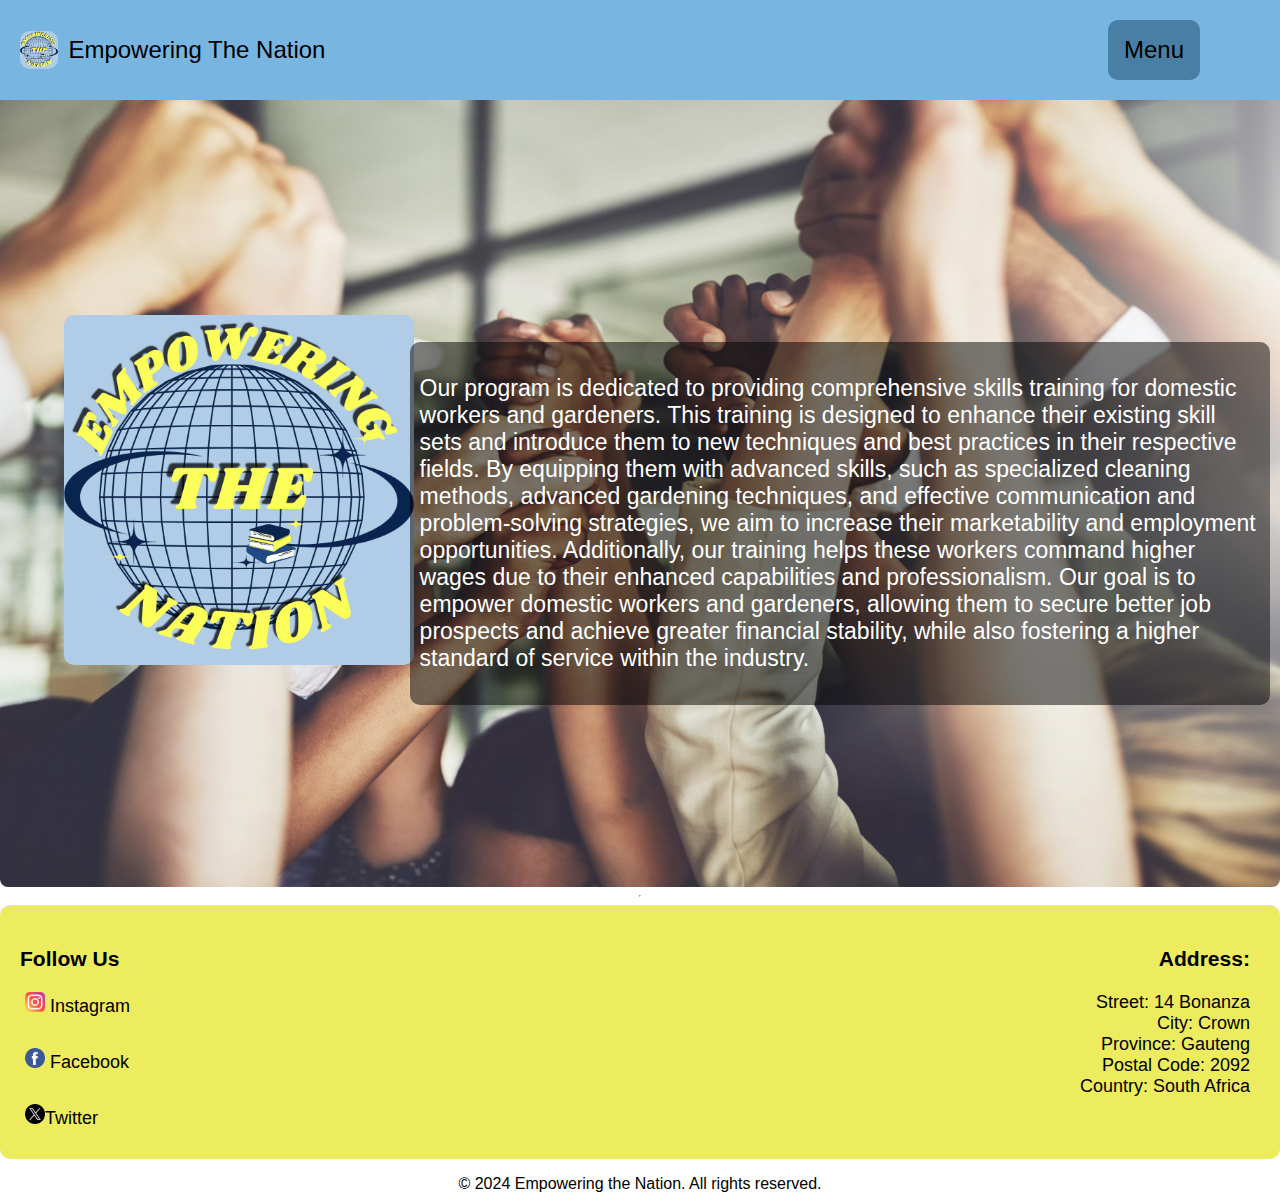
<file: xhaw5112-STPALESA-main/index.html>
<!DOCTYPE html>
<html lang="en">
<head>
    <meta charset="UTF-8">
    <meta name="viewport" content="width=device-width, initial-scale=1.0">
    <title>Empowering The Nation</title>
    <link rel="stylesheet" href="style.css">
    <link rel="icon" type="image/png" href="Media/3.png" sizes="32x32">
    <link rel="icon" type="image/png" href="Media/3.png" sizes="16x16">

</head>
<body>    
    <header class="header">
        <img class="icon" src="Media/3.png"> 
        <div class="company-name">Empowering The Nation</div>
        <div class="dropdown">
            <button class="dropbtn">Menu</button>
            <div class="dropdown-content">
                <a href="index.html">Home</a>
                <a href="six-week.html">Six-week Courses</a>
                <a href="six-month.html">Six-month Courses</a>
                <a href="Contact us.html">Contact Us</a>
                <a href="Apply now.html">Apply Now!</a>
            </div>
        </div>
    </header>
                
        <img class="imgMain" src="Media/pic1.jpg">
        <img class="pic1" src = "Media/3.png"> 
        <div class="text1">
                <p>Our program is dedicated to providing comprehensive skills training for domestic workers and gardeners. This training is designed to enhance their existing skill sets and introduce them to new techniques and best practices in their respective fields. By equipping them with advanced skills, such as specialized cleaning methods, advanced gardening techniques, and effective communication and problem-solving strategies, we aim to increase their marketability and employment opportunities. Additionally, our training helps these workers command higher wages due to their enhanced capabilities and professionalism. Our goal is to empower domestic workers and gardeners, allowing them to secure better job prospects and achieve greater financial stability, while also fostering a higher standard of service within the industry.</p>
        </div>
   <hr>
   <footer>
    <div class="footer-left">
        <h3>Follow Us</h3>
        <a href="https://www.instagram.com/"><img src="Media/instagram (2).png" class="Instagram"> Instagram</a><br>
        <a href="https://www.facebook.com/"><img src="Media/facebook (1).png" class="Facebook"> Facebook</a><br>
        <a href="https://x.com/?lang=en"><img src="Media/twitter.png" class="Twitter">Twitter</a>
    </div>

    <div class="footer-right">
        <h3>Address:</h3>
        <p>
            Street: 14 Bonanza<br>
            City: Crown<br>
            Province: Gauteng<br>
            Postal Code: 2092<br>
            Country: South Africa
        </p>
    </div>
</footer>
    <p class="rights">&copy; 2024 Empowering the Nation. All rights reserved.</p>
    <script src="menu.js"></script>
</body>
</html>
</file>
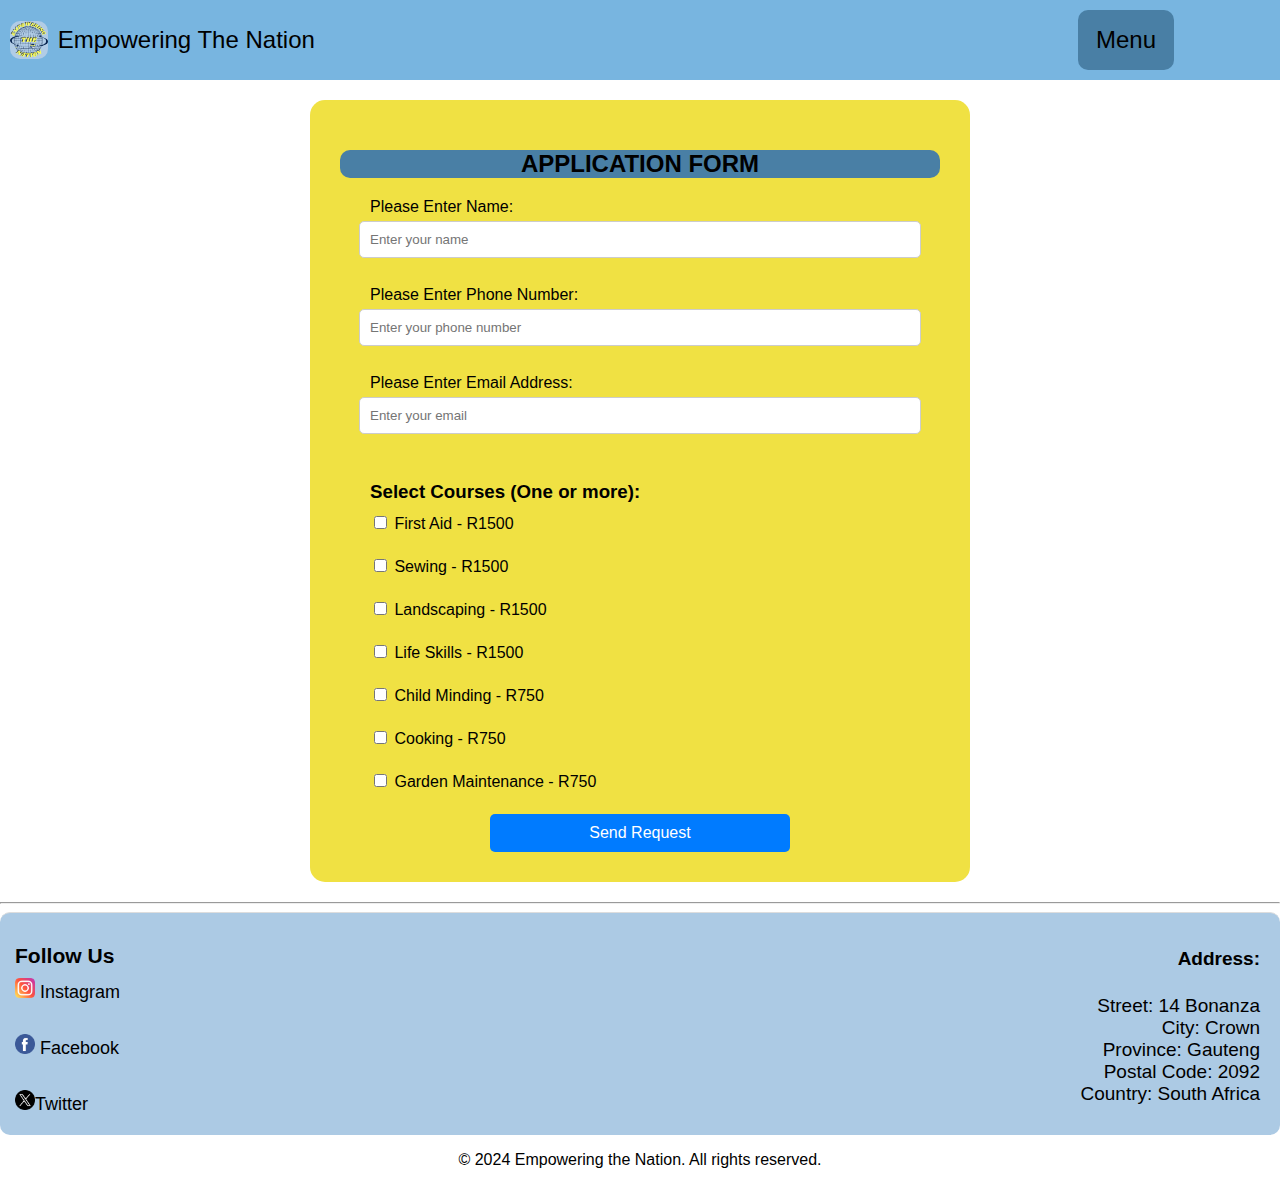
<file: xhaw5112-STPALESA-main/Apply now.html>
<!DOCTYPE html>
<html lang="en">
<head>
    <meta charset="UTF-8">
    <meta name="viewport" content="width=device-width, initial-scale=1.0">
    <title>Application Form</title>
    <link rel="stylesheet" href="Apply now.css">
    <link rel="icon" type="image/png" href="Media/3.png" sizes="32x32">
    <link rel="icon" type="image/png" href="Media/3.png" sizes="16x16">

</head>
<body>
    <header class="header">
        <img class="icon" src="Media/3.png"> 
        <div class="company-name">Empowering The Nation</div>
        <div class="dropdown">
            <button class="dropbtn">Menu</button>
            <div class="dropdown-content">
                <a href="index.html">Home</a>
                <a href="six-week.html">Six-week Courses</a>
                <a href="six-month.html">Six-month Courses</a>
                <a href="Contact us.html">Contact Us</a>
                <a href="apply now.html">Apply Now!</a>
            </div>
        </div>
    </header>
    
    <form id="applicationForm" >
        <h2>APPLICATION FORM</h2>
        <label>Please Enter Name:</label>
        <input type="text" id="name" placeholder="Enter your name">
        <span id="nameError" class="error"></span>

        <label>Please Enter Phone Number:</label>
        <input type="text" id="phone" placeholder="Enter your phone number">
        <span id="phoneError" class="error"></span>

        <label>Please Enter Email Address:</label>
        <input type="email" id="email" placeholder="Enter your email">
        <span id="emailError" class="error"></span>

        <h3>Select Courses (One or more):</h3>
        <label><input type="checkbox" class="course" value="1500" data-course="First Aid"> First Aid - R1500</label><br>
        <label><input type="checkbox" class="course" value="1500" data-course="Sewing"> Sewing - R1500</label><br>
        <label><input type="checkbox" class="course" value="1500" data-course="Landscaping"> Landscaping - R1500</label><br>
        <label><input type="checkbox" class="course" value="1500" data-course="Life Skills"> Life Skills - R1500</label><br>
        <label><input type="checkbox" class="course" value="750" data-course="Child Minding"> Child Minding - R750</label><br>
        <label><input type="checkbox" class="course" value="750" data-course="Cooking"> Cooking - R750</label><br>
        <label><input type="checkbox" class="course" value="750" data-course="Garden Maintenance"> Garden Maintenance - R750</label><br>
        
        <button type="submit">Send Request</button>
    </form>

    <hr>
    <footer>
        <div class="footer-left">
            <h3>Follow Us</h3>
            <a href="https://www.instagram.com/"><img src="Media/instagram (2).png" class="Instagram"> Instagram</a><br>
            <a href="https://www.facebook.com/"><img src="Media/facebook (1).png" class="Facebook"> Facebook</a><br>
            <a href="https://x.com/?lang=en"><img src="Media/twitter.png" class="Twitter">Twitter</a>
        </div>
    
        <div class="footer-right">
            <h4>Address:</h4>
            <p>
                Street: 14 Bonanza<br>
                City: Crown<br>
                Province: Gauteng<br>
                Postal Code: 2092<br>
                Country: South Africa
            </p>
        </div>
    </footer>
        <p class="rights">&copy; 2024 Empowering the Nation. All rights reserved.</p>
        <script src="script.js"></script>
        <script src="menu.js"></script>

    </body>
    </html>
</file>
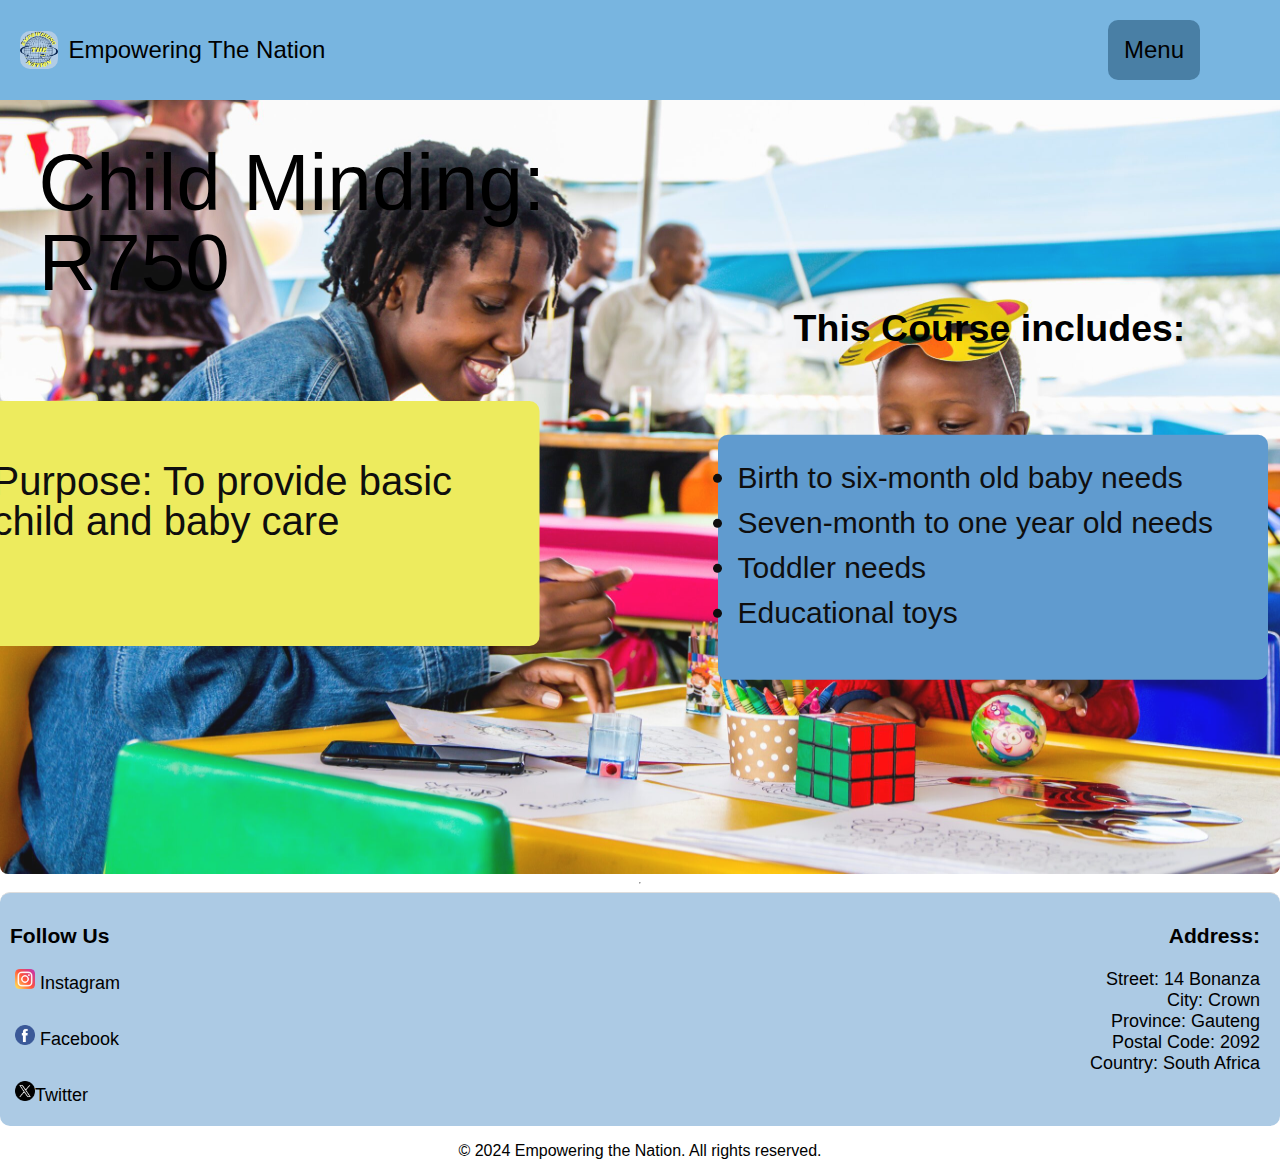
<file: xhaw5112-STPALESA-main/child minding.html>
<!DOCTYPE html>
<html lang="en">
<head>
    <meta charset="UTF-8">
    <meta name="viewport" content="width=device-width, initial-scale=1.0">
    <title>Child Minding</title>
    <link rel="stylesheet" href="child minding.css">
    <link rel="icon" type="image/png" href="Media/3.png" sizes="32x32">
    <link rel="icon" type="image/png" href="Media/3.png" sizes="16x16">

</head>
<body>
    <header class="header">
        <img class="icon" src="Media/3.png"> 
        <div class="company-name">Empowering The Nation</div>
        <div class="dropdown">
            <button class="dropbtn">Menu</button>
            <div class="dropdown-content">
                <a href="index.html">Home</a>
                <a href="six-week.html">Six-week Courses</a>
                <a href="six-month.html">Six-month Courses</a>
                <a href="Contact us.html">Contact Us</a>
                <a href="Apply now.html">Apply Now!</a>
            </div>
        </div>
    </header>
    <img class="imgMain1" src="Media/child.jpg">
        <div class = "text1">
            <p>Child Minding: &nbsp;&nbsp; &nbsp; &nbsp; &nbsp; &nbsp; &nbsp; &nbsp; &nbsp; &nbsp; &nbsp; &nbsp; &nbsp; &nbsp;&nbsp;&nbsp; R750</p>
    </div>
    <div class="text2">
        <p>Purpose: To provide basic child and baby care</p>
    </div>
    <div class="text3">
        <h2>This Course includes:</h2>
    </div>
    <div class="rec1">
        <li>Birth to six-month old baby needs</li>
        <li>Seven-month to one year old needs</li>
        <li>Toddler needs</li>
        <li>Educational toys</li>
      </div>


 <hr>
        <footer>
            <div class="footer-left">
                <h3>Follow Us</h3>
                <a href="https://www.instagram.com/"><img src="Media/instagram (2).png" class="Instagram"> Instagram</a><br>
                <a href="https://www.facebook.com/"><img src="Media/facebook (1).png" class="Facebook"> Facebook</a><br>
                <a href="https://x.com/?lang=en"><img src="Media/twitter.png" class="Twitter">Twitter</a>
            </div>
        
            <div class="footer-right">
                <h3>Address:</h3>
                <p>
                    Street: 14 Bonanza<br>
                    City: Crown<br>
                    Province: Gauteng<br>
                    Postal Code: 2092<br>
                    Country: South Africa
                </p>
            </div>
        </footer>
            <p class="rights">&copy; 2024 Empowering the Nation. All rights reserved.</p>
            <script src="menu.js"></script>
        </body>
        </html>
</file>
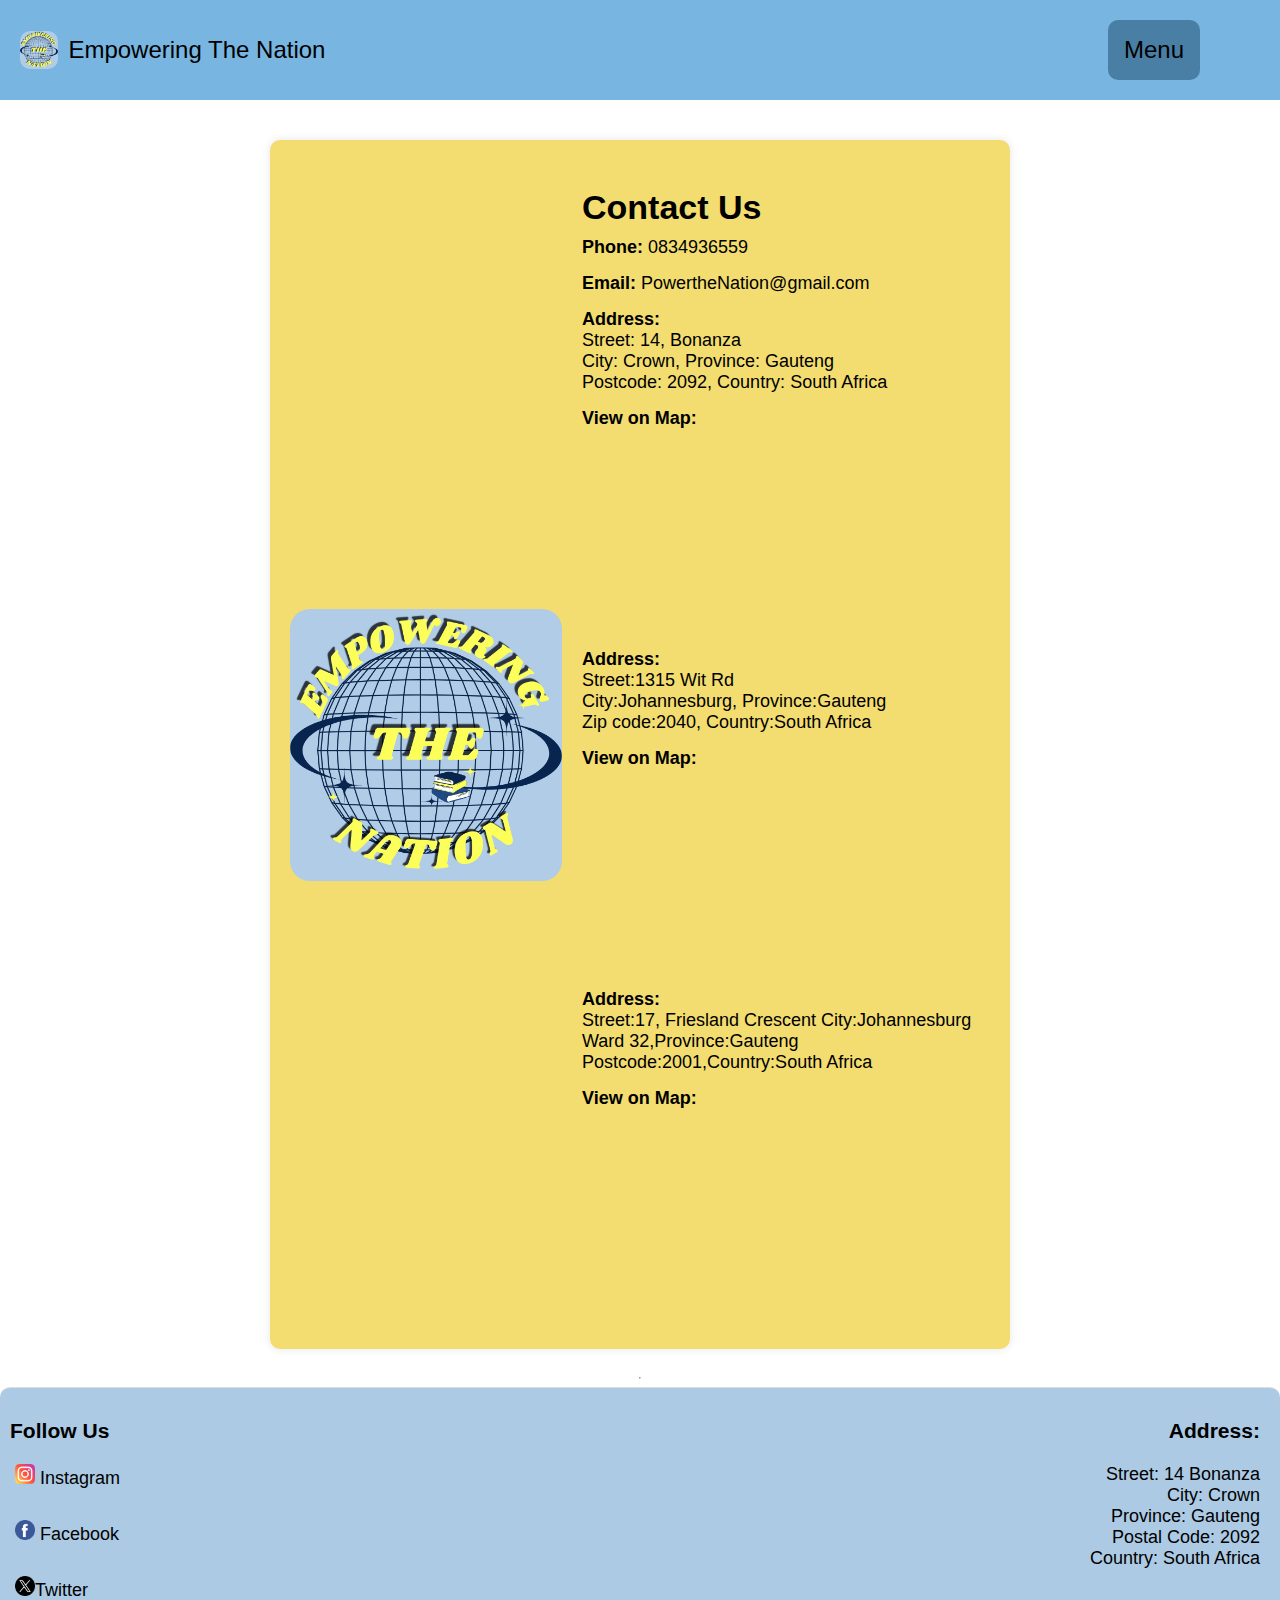
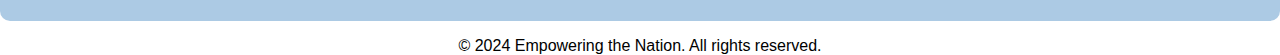
<file: xhaw5112-STPALESA-main/Contact us.html>
<!DOCTYPE html>
<html lang="en">
<head>
    <meta charset="UTF-8">
    <meta name="viewport" content="width=device-width, initial-scale=1.0">
    <title>Contact Us</title>
    <link rel="stylesheet" href="Contact us.css">
    <link rel="icon" type="image/png" href="Media/3.png" sizes="32x32">
    <link rel="icon" type="image/png" href="Media/3.png" sizes="16x16">
   

</head>
<body>
    <header class="header">
        <img class="icon" src="Media/3.png"> 
        <div class="company-name">Empowering The Nation</div>
        <div class="dropdown">
            <button class="dropbtn">Menu</button>
            <div class="dropdown-content">
                <a href="index.html">Home</a>
                <a href="six-week.html">Six-week Courses</a>
                <a href="six-month.html">Six-month Courses</a>
                <a href="Contact us.html">Contact Us</a>
                <a href="Apply now.html">Apply Now!</a>
            </div>
        </div>
    </header>

    <div class="container">
        <div class="logo">
            <img src="Media/3.png" alt="Empowering The Nation Logo">
        </div>
    
        <div class="contact-info">
            <h2>Contact Us</h2>
    
            <div class="contact-item">
                <strong>Phone:</strong> 
                <a href="tel:(+27)834936559">0834936559</a>
            </div>
    
            <div class="contact-item">
                <strong>Email:</strong> 
                <a href="https://mail.google.com/mail/?view=cm&fs=1&to=PowertheNation@gmail.com&su=Inquiry%20about%20Services">PowertheNation@gmail.com</a>
            </div>
    
            <div class="contact-item">
                <strong>Address:</strong><br>
                Street: 14, Bonanza<br>
                City: Crown, Province: Gauteng<br>
                Postcode: 2092, Country: South Africa
            </div>
            <div class="map contact-item">
                <strong>View on Map:</strong><br>
                <iframe
                    src="https://www.google.com/maps/embed?pb=!1m18!1m12!1m3!1d12956.408151672385!2d27.9971115137257!3d-26.21865133650758!2m3!1f0!2f0!3f0!3m2!1i1024!2i768!4f13.1!3m3!1m2!1s0x1e95094cefa0a85d%3A0x775af20afc330463!2sCrown%20City%2C%20Johannesburg%2C%202092!5e1!3m2!1sen!2sza!4v1728052141405!5m2!1sen!2sza"
                    width="210" height="200" style="border:0;" allowfullscreen="" loading="lazy" referrerpolicy="no-referrer-when-downgrade"></iframe>
            </div>

            <div class="contact-item">
                <strong>Address:</strong><br>
                Street:1315 Wit Rd<br>
                City:Johannesburg, Province:Gauteng<br>
                Zip code:2040, Country:South Africa
            </div>
            <div class="map contact-item">
                <strong>View on Map:</strong><br>
                <iframe
                    src="https://www.google.com/maps/embed?pb=!1m18!1m12!1m3!1d3214.3556589427612!2d28.448168610500467!3d-26.270827176939747!2m3!1f0!2f0!3f0!3m2!1i1024!2i768!4f13.1!3m3!1m2!1s0x1e9525cf7ac266fd%3A0x6d7861d8b9b4c8a0!2s1315%20Wit%20Rd%2C%20Selection%20Park%2C%20Springs%2C%201559!5e1!3m2!1sen!2sza!4v1728990694390!5m2!1sen!2sza"
                    width="210" height="200" style="border:0;" allowfullscreen="" loading="lazy" referrerpolicy="no-referrer-when-downgrade"></iframe>
            </div>
            <div class="contact-item">
                <strong>Address:</strong><br>
                Street:17, Friesland Crescent
                City:Johannesburg Ward 32,Province:Gauteng
                Postcode:2001,Country:South Africa
            </div>
            <div class="map contact-item">
                <strong>View on Map:</strong><br>
                <iframe
                    src="https://www.google.com/maps/embed?pb=!1m18!1m12!1m3!1d3218.4057594469105!2d28.126877510494964!3d-26.12418817703057!2m3!1f0!2f0!3f0!3m2!1i1024!2i768!4f13.1!3m3!1m2!1s0x1e9512918439ebd1%3A0x5afa16fe39744f3c!2s17%20Friesland%20St%2C%20Rembrandt%20Park%2C%20Johannesburg%2C%202090!5e1!3m2!1sen!2sza!4v1728991648957!5m2!1sen!2sza"
                    width="210" height="200" style="border:0;" allowfullscreen="" loading="lazy" referrerpolicy="no-referrer-when-downgrade"></iframe>
            </div>

        </div>
    </div>
    <hr>
        <footer>
            <div class="footer-left">
                <h3>Follow Us</h3>
                <a href="https://www.instagram.com/"><img src="Media/instagram (2).png" class="Instagram"> Instagram</a><br>
                <a href="https://www.facebook.com/"><img src="Media/facebook (1).png" class="Facebook"> Facebook</a><br>
                <a href="https://x.com/?lang=en"><img src="Media/twitter.png" class="Twitter">Twitter</a>
            </div>
        
            <div class="footer-right">
                <h3>Address:</h3>
                <p>
                    Street: 14 Bonanza<br>
                    City: Crown<br>
                    Province: Gauteng<br>
                    Postal Code: 2092<br>
                    Country: South Africa
                </p>
            </div>
        </footer>
            <p class="rights">&copy; 2024 Empowering the Nation. All rights reserved.</p>
            <script src="menu.js"></script>
        </body>
        </html>

    </body>
    </html>
</file>
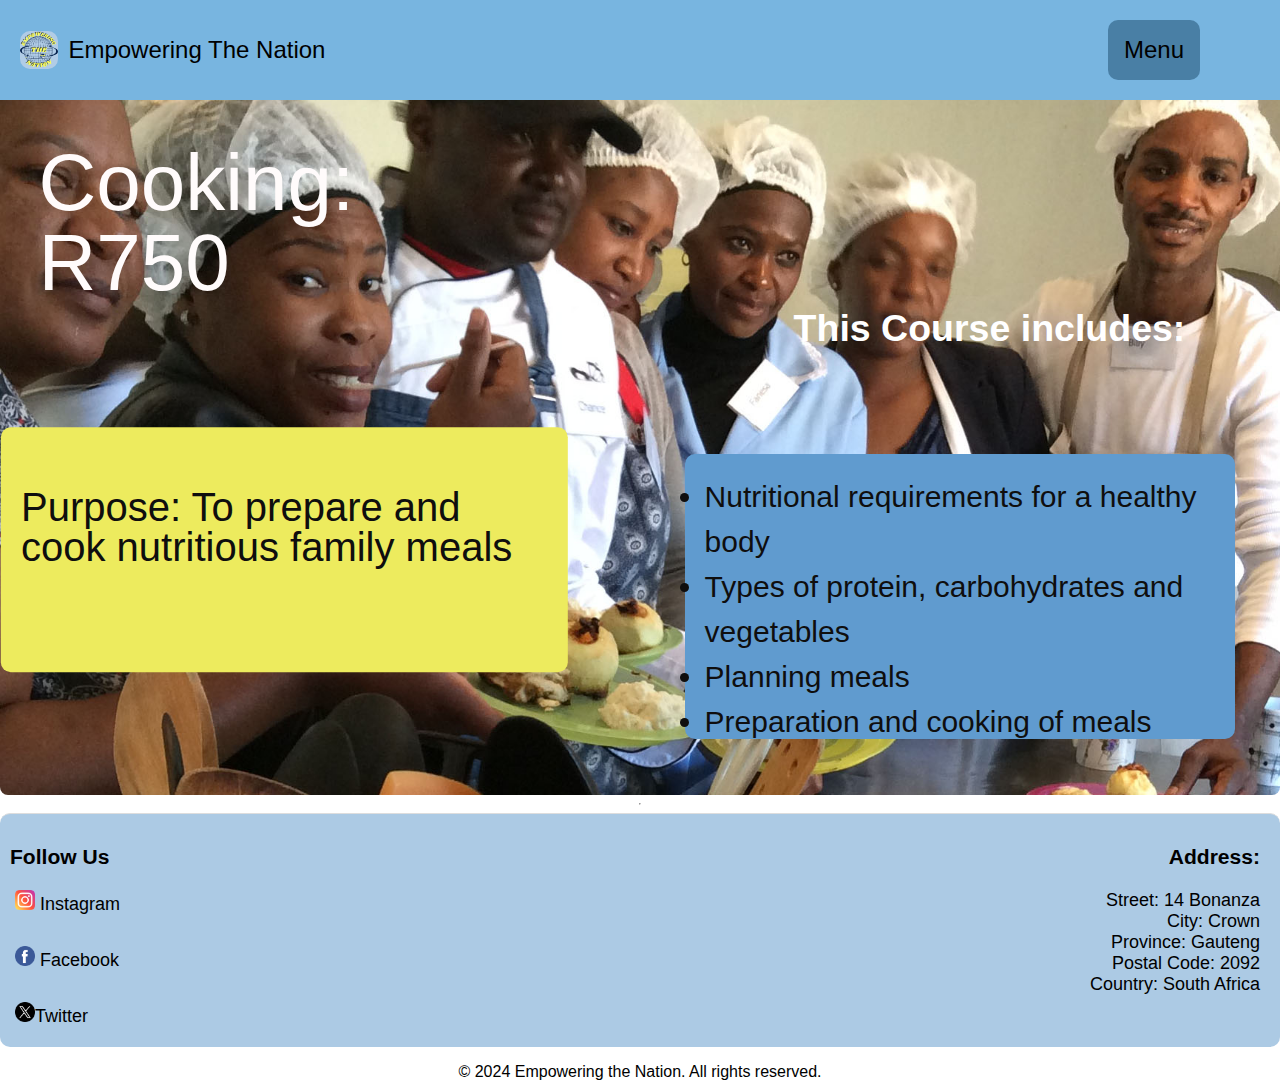
<file: xhaw5112-STPALESA-main/cooking.html>
<!DOCTYPE html>
<html lang="en">
<head>
    <meta charset="UTF-8">
    <meta name="viewport" content="width=device-width, initial-scale=1.0">
    <title>Cooking</title>
    <link rel="stylesheet" href="cooking.css">
    <link rel="icon" type="image/png" href="Media/3.png" sizes="32x32">
    <link rel="icon" type="image/png" href="Media/3.png" sizes="16x16">

</head>
<body>
    <header class="header">
        <img class="icon" src="Media/3.png"> 
        <div class="company-name">Empowering The Nation</div>
        <div class="dropdown">
            <button class="dropbtn">Menu</button>
            <div class="dropdown-content">
                <a href="index.html">Home</a>
                <a href="six-week.html">Six-week Courses</a>
                <a href="six-month.html">Six-month Courses</a>
                <a href="Contact us.html">Contact Us</a>
                <a href="Apply now.html">Apply Now!</a>
            </div>
        </div>
    </header>
    <img class="imgMain1" src="Media/cooking.jpg">
        <div class = "text1">
            <p>Cooking: &nbsp;&nbsp; &nbsp; &nbsp; &nbsp; &nbsp;&nbsp;&nbsp;&nbsp;&nbsp; &nbsp;&nbsp;&nbsp;&nbsp; &nbsp; &nbsp; &nbsp; &nbsp; &nbsp; &nbsp; &nbsp;&nbsp;&nbsp; R750</p>
    </div>
    <div class="text2">
        <p>Purpose: To prepare and cook nutritious family meals </p>
    </div>
    <div class="text3">
        <h2>This Course includes:</h2>
    </div>
    <div class="rec1">
        <li>Nutritional requirements for a healthy body</li>
        <li>Types of protein, carbohydrates and vegetables</li>
        <li>Planning meals</li>
        <li>Preparation and cooking of meals</li>
      </div>


 <hr>
        <footer>
            <div class="footer-left">
                <h3>Follow Us</h3>
                <a href="https://www.instagram.com/"><img src="Media/instagram (2).png" class="Instagram"> Instagram</a><br>
                <a href="https://www.facebook.com/"><img src="Media/facebook (1).png" class="Facebook"> Facebook</a><br>
                <a href="https://x.com/?lang=en"><img src="Media/twitter.png" class="Twitter">Twitter</a>
            </div>
        
            <div class="footer-right">
                <h3>Address:</h3>
                <p>
                    Street: 14 Bonanza<br>
                    City: Crown<br>
                    Province: Gauteng<br>
                    Postal Code: 2092<br>
                    Country: South Africa
                </p>
            </div>
        </footer>
            <p class="rights">&copy; 2024 Empowering the Nation. All rights reserved.</p>
            <script src="menu.js"></script>
        </body>
        </html>
</file>
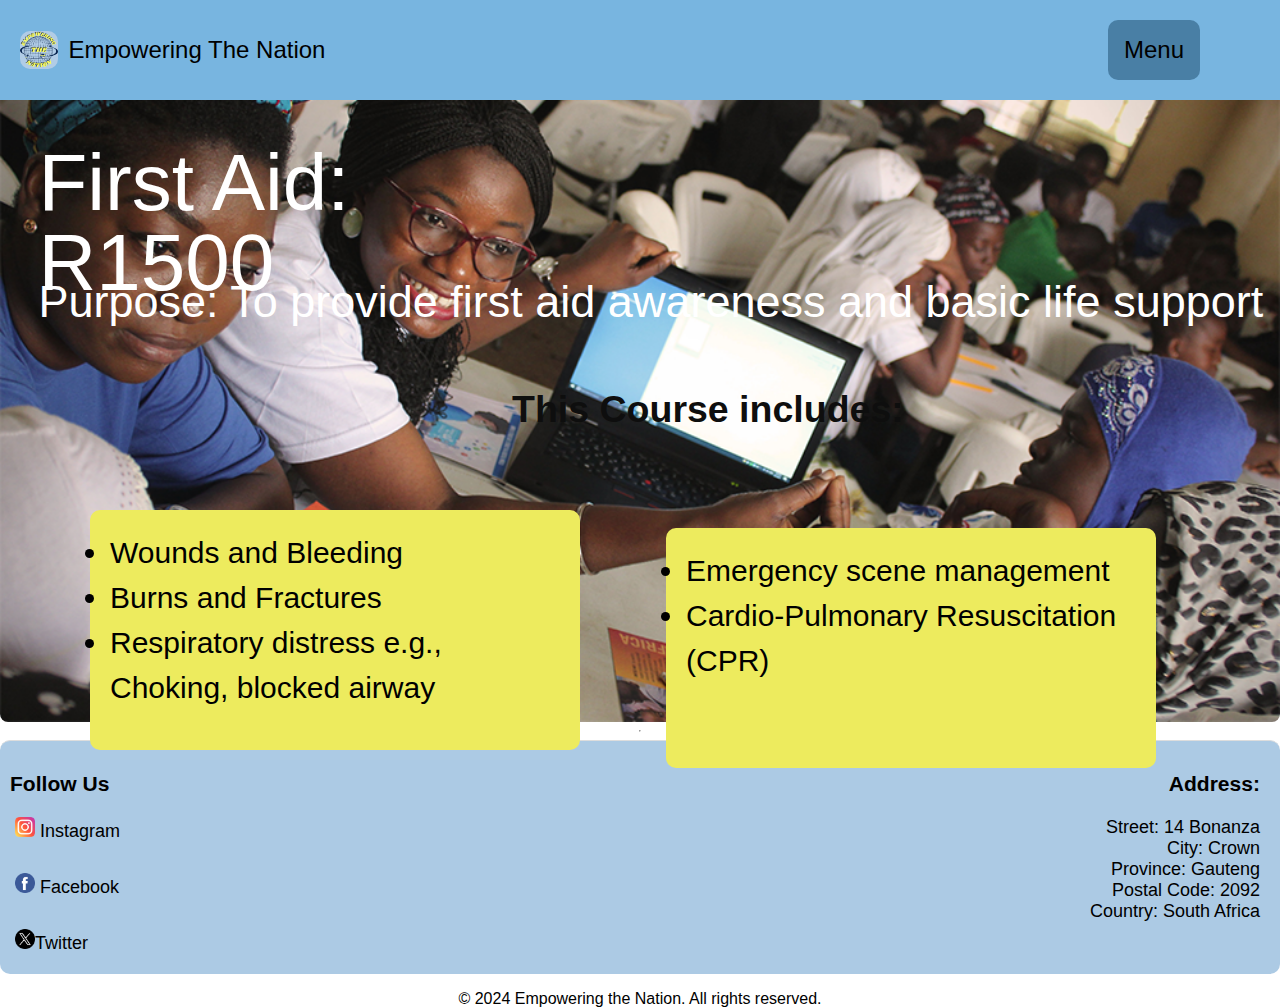
<file: xhaw5112-STPALESA-main/first aid.html>
<!DOCTYPE html>
<html lang="en">
<head>
    <meta charset="UTF-8">
    <meta name="viewport" content="width=device-width, initial-scale=1.0">
    <title>First Aid</title>
    <link rel="stylesheet" href="first aid.css">
    <link rel="icon" type="image/png" href="Media/3.png" sizes="32x32">
    <link rel="icon" type="image/png" href="Media/3.png" sizes="16x16">
</head>
<body>
    <header class="header">
        <img class="icon" src="Media/3.png"> 
        <div class="company-name">Empowering The Nation</div>
        <div class="dropdown">
            <button class="dropbtn">Menu</button>
            <div class="dropdown-content">
                <a href="index.html">Home</a>
                <a href="six-week.html">Six-week Courses</a>
                <a href="six-month.html">Six-month Courses</a>
                <a href="Contact us.html">Contact Us</a>
                <a href="Apply now.html">Apply Now!</a>
            </div>
        </div>
    </header>
    <hr>
    <img class="imgMain1" src="Media/uw-ghana1.png">
        <div class = "text1">
            <p>First Aid: &nbsp;&nbsp; &nbsp; &nbsp; &nbsp; &nbsp; &nbsp; &nbsp; &nbsp; &nbsp; &nbsp; &nbsp; &nbsp; &nbsp;&nbsp;&nbsp;&nbsp;&nbsp;&nbsp;&nbsp;&nbsp;&nbsp;&nbsp; R1500</p>
        </div>
        <div class = "text2">
            <p>Purpose: To provide first aid awareness and basic life support
            </p>
        </div>
        <div class="text3">
            <h2>This Course includes:</h2>
        </div>
        <div class="rec">
            <li>Wounds and Bleeding</li>
            <li>Burns and Fractures</li>
            <li>Respiratory distress e.g.,       Choking, blocked airway</li>
         </div>
              <div class="rec1">
                <li>Emergency scene management</li>
                <li>Cardio-Pulmonary Resuscitation (CPR)</li>
              </div>
                           

        <hr>
        <footer>
            <div class="footer-left">
                <h3>Follow Us</h3>
                <a href="https://www.instagram.com/"><img src="Media/instagram (2).png" class="Instagram"> Instagram</a><br>
                <a href="https://www.facebook.com/"><img src="Media/facebook (1).png" class="Facebook"> Facebook</a><br>
                <a href="https://x.com/?lang=en"><img src="Media/twitter.png" class="Twitter">Twitter</a>
            </div>
        
            <div class="footer-right">
                <h3>Address:</h3>
                <p>
                    Street: 14 Bonanza<br>
                    City: Crown<br>
                    Province: Gauteng<br>
                    Postal Code: 2092<br>
                    Country: South Africa
                </p>
            </div>
        </footer>
            <p class="rights">&copy; 2024 Empowering the Nation. All rights reserved.</p>
            <script src="menu.js"></script>
        </body>
        </html>
</file>
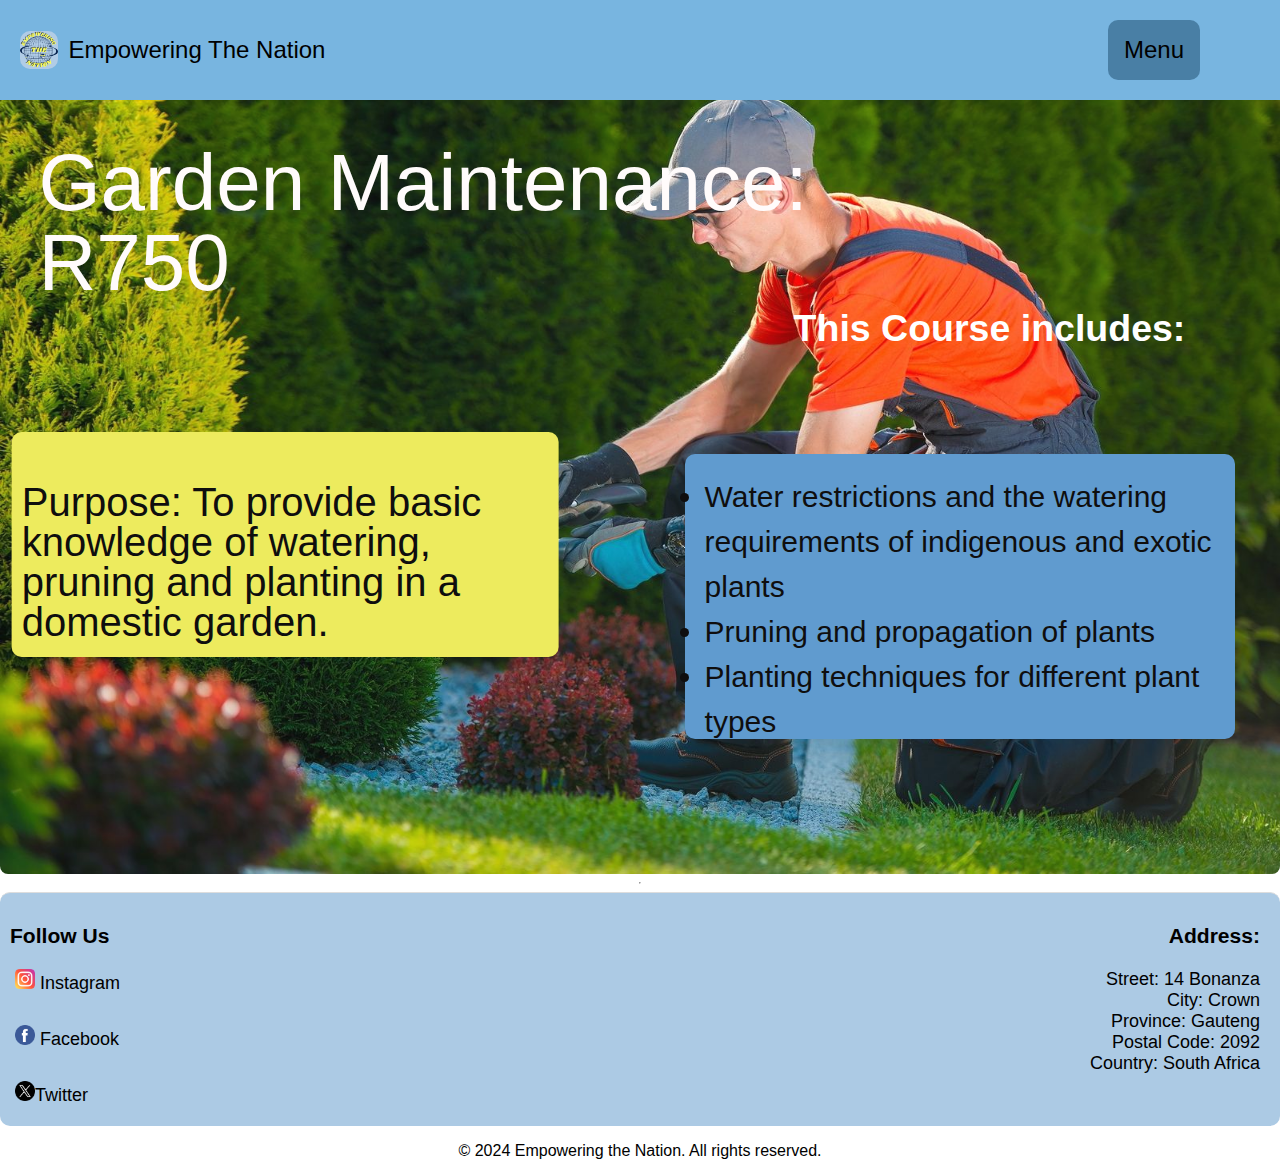
<file: xhaw5112-STPALESA-main/garden main.html>
<!DOCTYPE html>
<html lang="en">
<head>
    <meta charset="UTF-8">
    <meta name="viewport" content="width=device-width, initial-scale=1.0">
    <title>Garden Maintenance</title>
    <link rel="stylesheet" href="garden main.css">
    <link rel="icon" type="image/png" href="Media/3.png" sizes="32x32">
    <link rel="icon" type="image/png" href="Media/3.png" sizes="16x16">

</head>
<body>
    <header class="header">
        <img class="icon" src="Media/3.png"> 
        <div class="company-name">Empowering The Nation</div>
        <div class="dropdown">
            <button class="dropbtn">Menu</button>
            <div class="dropdown-content">
                <a href="index.html">Home</a>
                <a href="six-week.html">Six-week Courses</a>
                <a href="six-month.html">Six-month Courses</a>
                <a href="Contact us.html">Contact Us</a>
                <a href="Apply now.html">Apply Now!</a>
            </div>
        </div>
    </header>
    <img class="imgMain1" src="Media/main.jpg">
        <div class = "text1">
            <p>Garden Maintenance:&nbsp;&nbsp; &nbsp; &nbsp; &nbsp; &nbsp; &nbsp; &nbsp; &nbsp;&nbsp;&nbsp; R750</p>
    </div>
    <div class="text2">
        <p>Purpose: To provide basic knowledge of watering, pruning and planting in a domestic garden.</p>
    </div>
    <div class="text3">
        <h2>This Course includes:</h2>
    </div>
    <div class="rec1">
        <li>Water restrictions and the watering requirements of indigenous and exotic plants</li>
        <li>Pruning and propagation of plants</li>
        <li>Planting techniques for different plant types</li>
      </div>


 <hr>
        <footer>
            <div class="footer-left">
                <h3>Follow Us</h3>
                <a href="https://www.instagram.com/"><img src="Media/instagram (2).png" class="Instagram"> Instagram</a><br>
                <a href="https://www.facebook.com/"><img src="Media/facebook (1).png" class="Facebook"> Facebook</a><br>
                <a href="https://x.com/?lang=en"><img src="Media/twitter.png" class="Twitter">Twitter</a>
            </div>
        
            <div class="footer-right">
                <h3>Address:</h3>
                <p>
                    Street: 14 Bonanza<br>
                    City: Crown<br>
                    Province: Gauteng<br>
                    Postal Code: 2092<br>
                    Country: South Africa
                </p>
            </div>
        </footer>
            <p class="rights">&copy; 2024 Empowering the Nation. All rights reserved.</p>
            <script src="menu.js"></script>
        </body>
        </html>
</file>
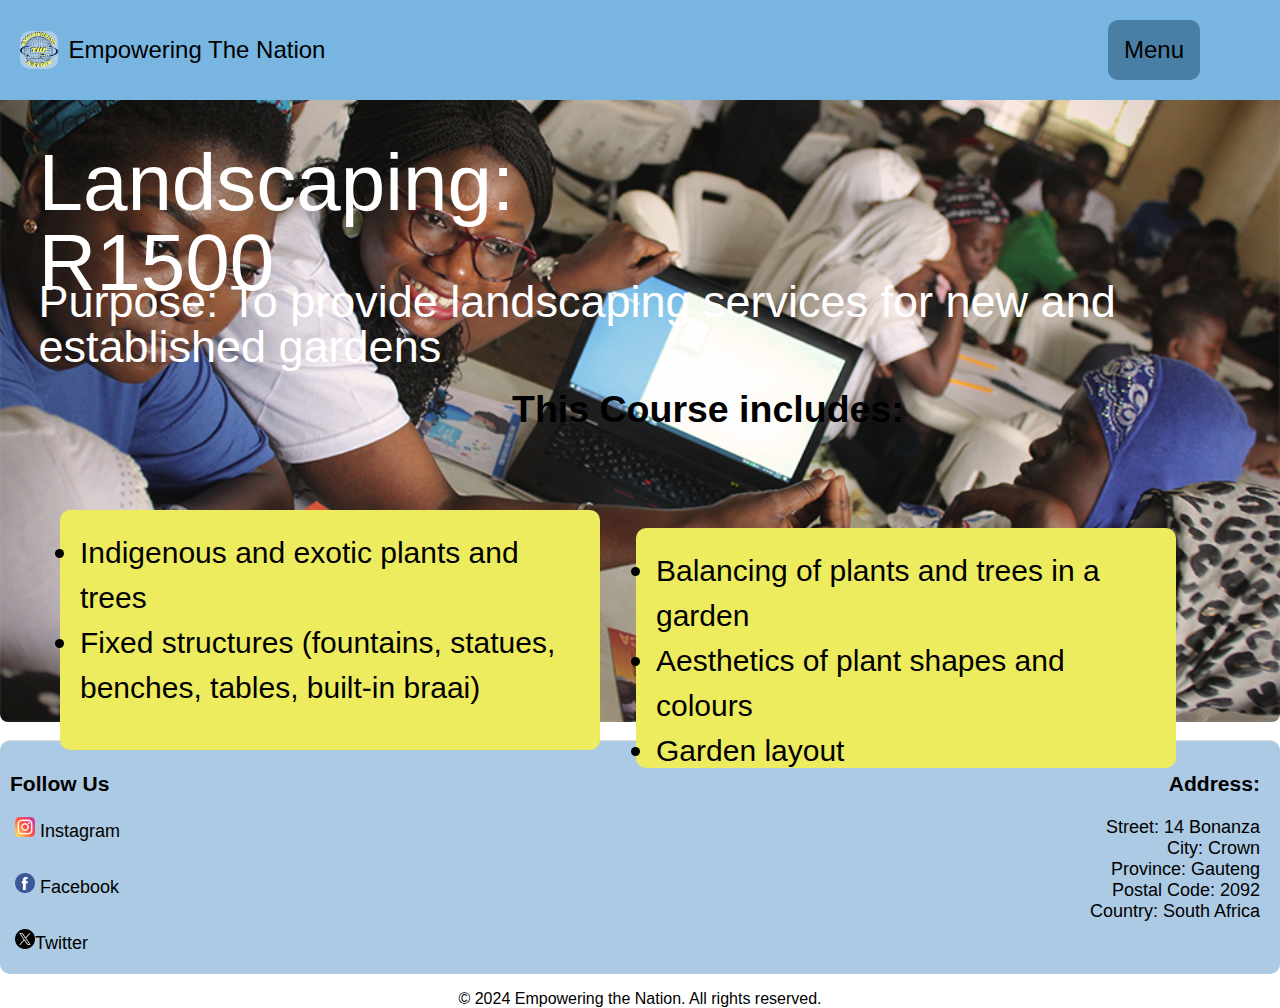
<file: xhaw5112-STPALESA-main/landscaping.html>
<!DOCTYPE html>
<html lang="en">
<head>
    <meta charset="UTF-8">
    <meta name="viewport" content="width=device-width, initial-scale=1.0">
    <title>Landscaping</title>
    <link rel="stylesheet" href="landscaping.css">
    <link rel="icon" type="image/png" href="Media/3.png" sizes="32x32">
    <link rel="icon" type="image/png" href="Media/3.png" sizes="16x16">
</head>
<body>
    <header class="header">
        <img class="icon" src="Media/3.png"> 
        <div class="company-name">Empowering The Nation</div>
        <div class="dropdown">
            <button class="dropbtn">Menu</button>
            <div class="dropdown-content">
                <a href="index.html">Home</a>
                <a href="six-week.html">Six-week Courses</a>
                <a href="six-month.html">Six-month Courses</a>
                <a href="Contact us.html">Contact Us</a>
                <a href="Apply now.html">Apply Now!</a>
            </div>
        </div>
    </header>
    <hr>
    <img class="imgMain1" src="Media/uw-ghana1.png">
        <div class = "text1">
            <p>Landscaping: &nbsp; &nbsp; &nbsp; &nbsp; &nbsp; &nbsp; &nbsp; &nbsp; &nbsp; &nbsp; &nbsp;&nbsp;&nbsp;&nbsp;&nbsp;&nbsp;&nbsp;&nbsp;&nbsp;&nbsp; R1500</p>
        </div>
        <div class = "text2">
            <p>Purpose: To provide landscaping services for new and established gardens

            </p>
        </div>
        <div class="text3">
            <h2>This Course includes:</h2>
        </div>
        <div class="rec">
            <li>Indigenous and exotic plants and trees</li>
            <li>Fixed structures (fountains, statues, benches, tables, built-in braai)</li>
         </div>
              <div class="rec1">
                <li>Balancing of plants and trees in a garden</li>
                <li>Aesthetics of plant shapes and colours</li>
                <li>Garden layout</li>
              </div>
                           

        <hr>
        <footer>
            <div class="footer-left">
                <h3>Follow Us</h3>
                <a href="https://www.instagram.com/"><img src="Media/instagram (2).png" class="Instagram"> Instagram</a><br>
                <a href="https://www.facebook.com/"><img src="Media/facebook (1).png" class="Facebook"> Facebook</a><br>
                <a href="https://x.com/?lang=en"><img src="Media/twitter.png" class="Twitter">Twitter</a>
            </div>
        
            <div class="footer-right">
                <h3>Address:</h3>
                <p>
                    Street: 14 Bonanza<br>
                    City: Crown<br>
                    Province: Gauteng<br>
                    Postal Code: 2092<br>
                    Country: South Africa
                </p>
            </div>
        </footer>
            <p class="rights">&copy; 2024 Empowering the Nation. All rights reserved.</p>
            <script src="menu.js"></script>
        </body>
        </html>
</file>
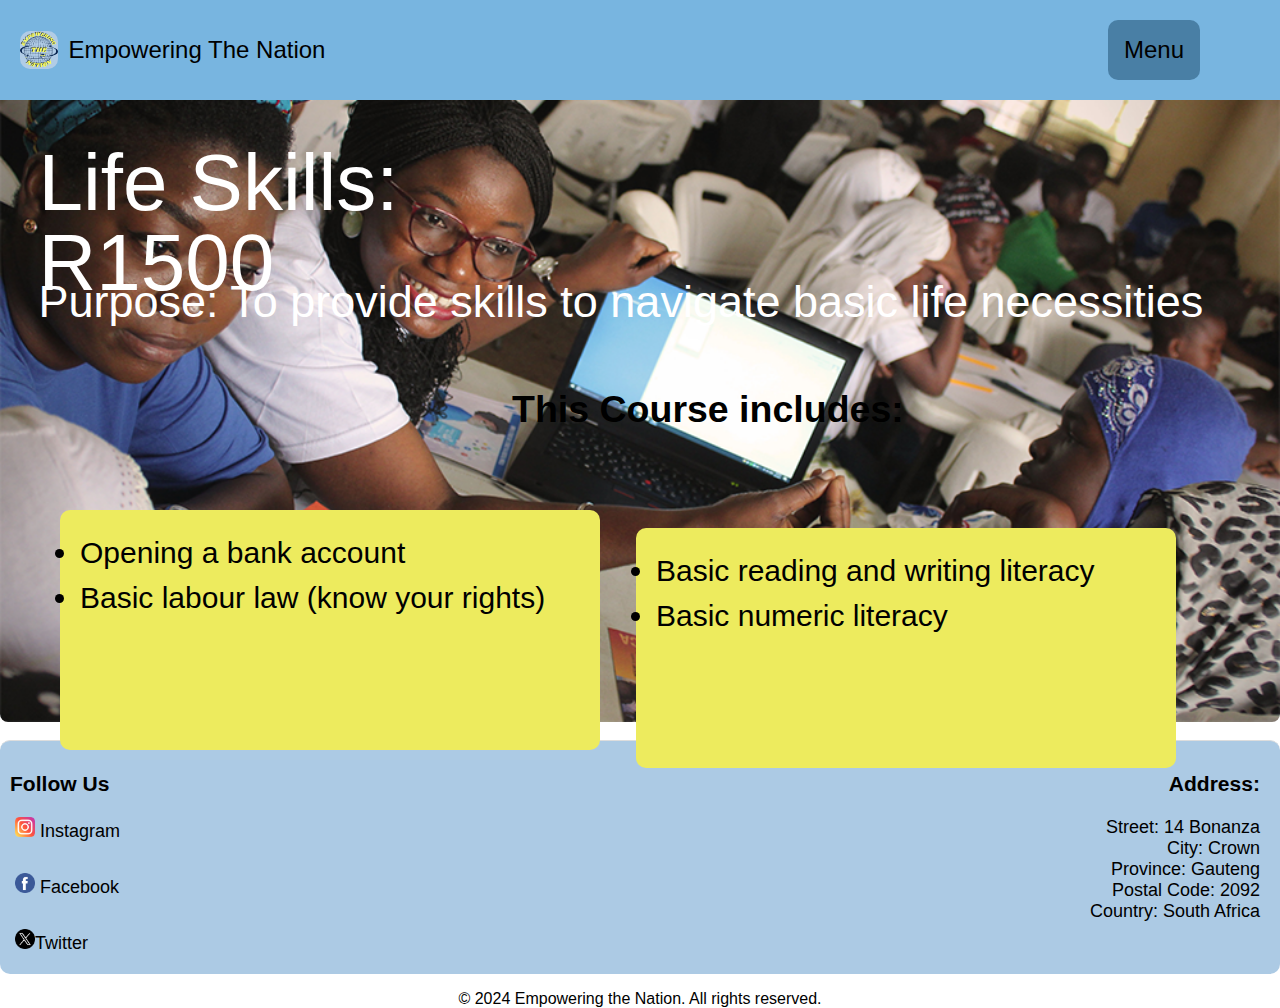
<file: xhaw5112-STPALESA-main/life skills.html>
<!DOCTYPE html>
<html lang="en">
<head>
    <meta charset="UTF-8">
    <meta name="viewport" content="width=device-width, initial-scale=1.0">
    <title>Life Skills</title>
    <link rel="stylesheet" href="life skills.css">
    <link rel="icon" type="image/png" href="Media/3.png" sizes="32x32">
    <link rel="icon" type="image/png" href="Media/3.png" sizes="16x16">
</head>
<body>
    <header class="header">
        <img class="icon" src="Media/3.png"> 
        <div class="company-name">Empowering The Nation</div>
        <div class="dropdown">
            <button class="dropbtn">Menu</button>
            <div class="dropdown-content">
                <a href="index.html">Home</a>
                <a href="six-week.html">Six-week Courses</a>
                <a href="six-month.html">Six-month Courses</a>
                <a href="Contact us.html">Contact Us</a>
                <a href="Apply now.html">Apply Now!</a>
            </div>
        </div>
    </header>
    <hr>
    <img class="imgMain1" src="Media/uw-ghana1.png">
        <div class = "text1">
            <p>Life Skills: &nbsp;&nbsp; &nbsp; &nbsp; &nbsp; &nbsp; &nbsp; &nbsp; &nbsp; &nbsp; &nbsp; &nbsp; &nbsp; &nbsp;&nbsp;&nbsp;&nbsp;&nbsp;&nbsp;&nbsp;&nbsp;&nbsp;&nbsp; R1500</p>
        </div>
        <div class = "text2">
            <p>Purpose: To provide skills to navigate basic life necessities </p>
        </div>
        
        <div class="text3">
            <h2>This Course includes:</h2>
        </div>
        <div class="rec">
            <li>Opening a bank account</li>
            <li>Basic labour law (know your rights)</li>
         </div>
              <div class="rec1">
                <li>Basic reading and writing literacy</li>
                <li>Basic numeric literacy</li>
              </div>
                           

        <hr>
        <footer>
            <div class="footer-left">
                <h3>Follow Us</h3>
                <a href="https://www.instagram.com/"><img src="Media/instagram (2).png" class="Instagram"> Instagram</a><br>
                <a href="https://www.facebook.com/"><img src="Media/facebook (1).png" class="Facebook"> Facebook</a><br>
                <a href="https://x.com/?lang=en"><img src="Media/twitter.png" class="Twitter">Twitter</a>
            </div>
        
            <div class="footer-right">
                <h3>Address:</h3>
                <p>
                    Street: 14 Bonanza<br>
                    City: Crown<br>
                    Province: Gauteng<br>
                    Postal Code: 2092<br>
                    Country: South Africa
                </p>
            </div>
        </footer>
            <p class="rights">&copy; 2024 Empowering the Nation. All rights reserved.</p>
            <script src="menu.js"></script>
        </body>
        </html>
</file>
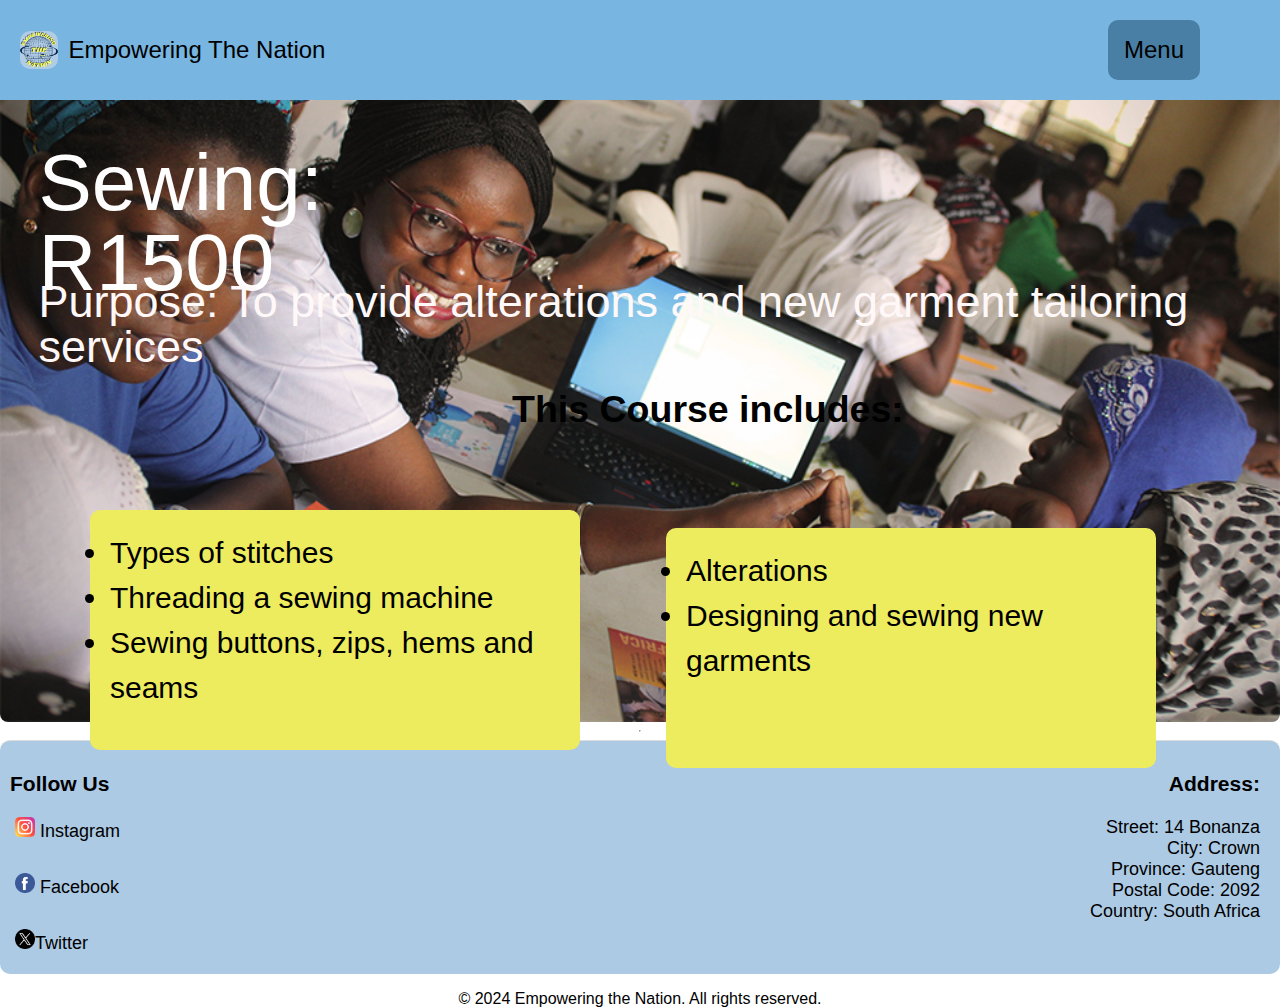
<file: xhaw5112-STPALESA-main/sewing.html>
<!DOCTYPE html>
<html lang="en">
<head>
    <meta charset="UTF-8">
    <meta name="viewport" content="width=device-width, initial-scale=1.0">
    <title>Sewing</title>
    <link rel="stylesheet" href="sewing.css">
    <link rel="icon" type="image/png" href="Media/3.png" sizes="32x32">
    <link rel="icon" type="image/png" href="Media/3.png" sizes="16x16">
</head>
<body>
    <header class="header">
        <img class="icon" src="Media/3.png"> 
        <div class="company-name">Empowering The Nation</div>
        <div class="dropdown">
            <button class="dropbtn">Menu</button>
            <div class="dropdown-content">
                <a href="index.html">Home</a>
                <a href="six-week.html">Six-week Courses</a>
                <a href="six-month.html">Six-month Courses</a>
                <a href="Contact us.html">Contact Us</a>
                <a href="Apply now.html">Apply Now!</a>
            </div>
        </div>
    </header>
    <hr>
    <img class="imgMain1" src="Media/uw-ghana1.png">
        <div class = "text1">
            <p>Sewing:  &nbsp;&nbsp; &nbsp; &nbsp; &nbsp; &nbsp; &nbsp; &nbsp; &nbsp; &nbsp; &nbsp; &nbsp; &nbsp; &nbsp;&nbsp;&nbsp;&nbsp;&nbsp;&nbsp;&nbsp;&nbsp;&nbsp;&nbsp; R1500</p>
        </div>
        <div class = "text2">
            <p>Purpose: To provide alterations and new garment tailoring services
            </p>
        </div>
        <div class="text3">
            <h2>This Course includes:</h2>
        </div>
        <div class="rec">
            <li>Types of stitches</li>
            <li>Threading a sewing machine</li>
            <li>Sewing buttons, zips, hems and seams</li>
         </div>
              <div class="rec1">
                <li>Alterations</li>
                <li>Designing and sewing new garments</li>
              </div>
                           

        <hr>
        <footer>
            <div class="footer-left">
                <h3>Follow Us</h3>
                <a href="https://www.instagram.com/"><img src="Media/instagram (2).png" class="Instagram"> Instagram</a><br>
                <a href="https://www.facebook.com/"><img src="Media/facebook (1).png" class="Facebook"> Facebook</a><br>
                <a href="https://x.com/?lang=en"><img src="Media/twitter.png" class="Twitter">Twitter</a>
            </div>
        
            <div class="footer-right">
                <h3>Address:</h3>
                <p>
                    Street: 14 Bonanza<br>
                    City: Crown<br>
                    Province: Gauteng<br>
                    Postal Code: 2092<br>
                    Country: South Africa
                </p>
            </div>
        </footer>
            <p class="rights">&copy; 2024 Empowering the Nation. All rights reserved.</p>
            <script src="menu.js"></script>
        </body>
        </html>
</file>
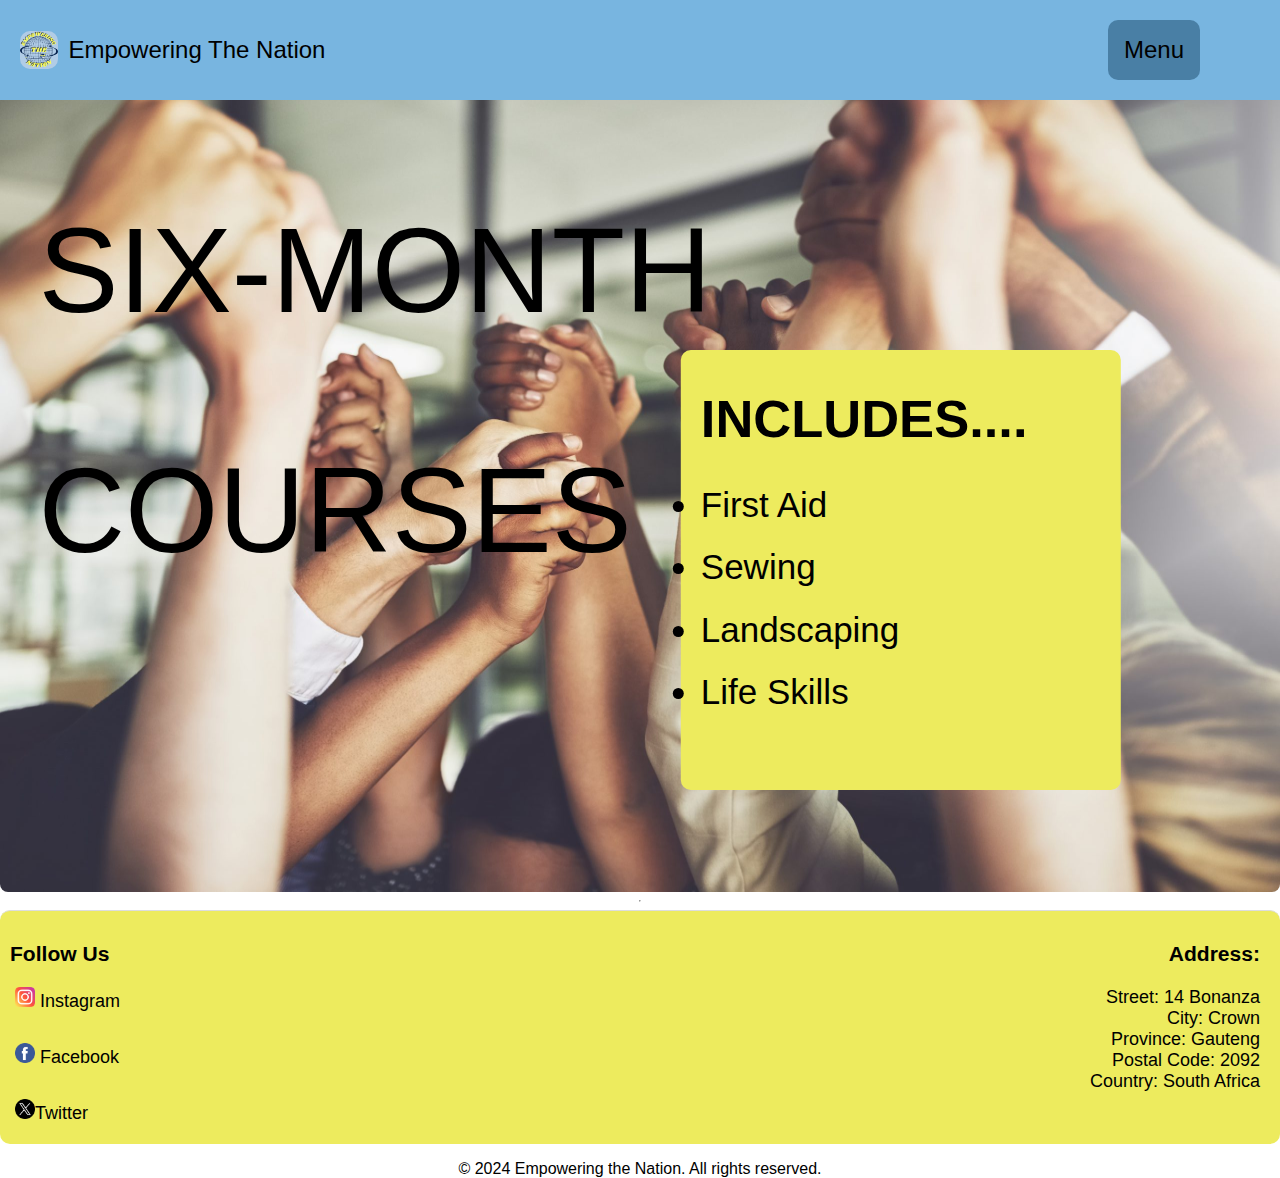
<file: xhaw5112-STPALESA-main/six-month.html>
<!DOCTYPE html>
<html lang="en">
<head>
    <meta charset="UTF-8">
    <meta name="viewport" content="width=device-width, initial-scale=1.0">
    <title>Six-Month Courses</title>
    <link rel="stylesheet" href="six-month.css">
    <link rel="icon" type="image/png" href="Media/3.png" sizes="32x32">
    <link rel="icon" type="image/png" href="Media/3.png" sizes="16x16">

</head>
<body>
    <header class="header">
        <img class="icon" src="Media/3.png"> 
        <div class="company-name">Empowering The Nation</div>
        <div class="dropdown">
            <button class="dropbtn">Menu</button>
            <div class="dropdown-content">
                <a href="index.html">Home</a>
                <a href="six-week.html">Six-week Courses</a>
                <a href="six-month.html">Six-month Courses</a>
                <a href="Contact us.html">Contact Us</a>
                <a href="Apply now.html">Apply Now!</a>
            </div>
        </div>
    </header>
    <hr>
    <img  class="imgMain1" src="Media/pic1.jpg">
    <div class="text1">
        <p>SIX-MONTH</p>
        <p2>COURSES</p2>
    </div>
    <div class="rec">
        <h2>INCLUDES....</h2>
        <a href="first aid.html"><li>First Aid</li></a>
        <a href="sewing.html"><li>Sewing</li></a>
        <a href="landscaping.html"><li>Landscaping</li></a>
        <a href="life skills.html"><li>Life Skills</li></a>

    </div>
    <hr>
    <footer>
        <div class="footer-left">
            <h3>Follow Us</h3>
            <a href="https://www.instagram.com/"><img src="Media/instagram (2).png" class="Instagram"> Instagram</a><br>
            <a href="https://www.facebook.com/"><img src="Media/facebook (1).png" class="Facebook"> Facebook</a><br>
            <a href="https://x.com/?lang=en"><img src="Media/twitter.png" class="Twitter">Twitter</a>
        </div>
    
        <div class="footer-right">
            <h3>Address:</h3>
            <p>
                Street: 14 Bonanza<br>
                City: Crown<br>
                Province: Gauteng<br>
                Postal Code: 2092<br>
                Country: South Africa
            </p>
        </div>
    </footer>
        <p class="rights">&copy; 2024 Empowering the Nation. All rights reserved.</p>
        <script src="menu.js"></script>
    </body>
    </html>
</file>
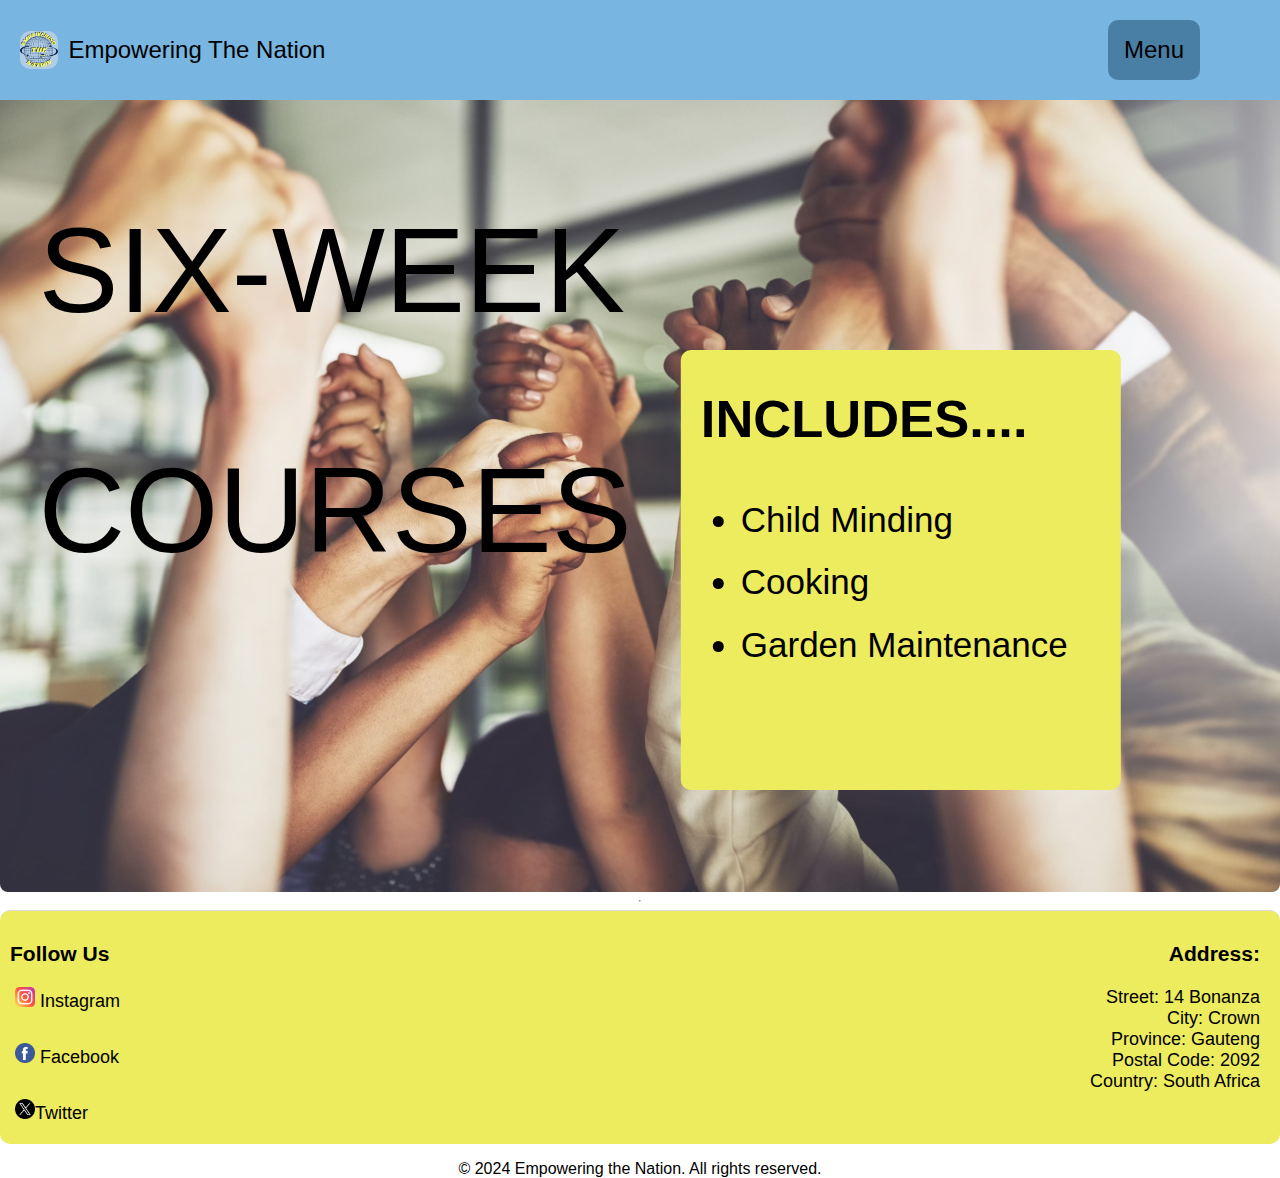
<file: xhaw5112-STPALESA-main/six-week.html>
<!DOCTYPE html>
<html lang="en">
<head>
    <meta charset="UTF-8">
    <meta name="viewport" content="width=device-width, initial-scale=1.0">
    <title>Six-Week Courses</title>
    <link rel="stylesheet" href="six-week.css">
    <link rel="icon" type="image/png" href="Media/3.png" sizes="32x32">
    <link rel="icon" type="image/png" href="Media/3.png" sizes="16x16">

</head>
<body>
    <header class="header">
        <img class="icon" src="Media/3.png"> 
        <div class="company-name">Empowering The Nation</div>
        <div class="dropdown">
            <button class="dropbtn">Menu</button>
            <div class="dropdown-content">
                <a href="index.html">Home</a>
                <a href="six-week.html">Six-week Courses</a>
                <a href="six-month.html">Six-month Courses</a>
                <a href="Contact us.html">Contact Us</a>
                <a href="Apply now.html">Apply Now!</a>
            </div>
        </div>
    </header>
    <hr>
    <img  class="imgMain1" src="Media/pic1.jpg">
    <div class="text1">
        <p>SIX-WEEK</p>
        <p2>COURSES</p2>
    </div>
    <div class="rec"> 
        <h2>INCLUDES....</h2>
        <ul> 
            <li><a href="child minding.html">Child Minding</a></li>
            <li><a href="cooking.html">Cooking</a></li>
            <li><a href="garden main.html">Garden Maintenance</a></li>
        </ul>
    </div>
    <hr>
    <footer>
        <div class="footer-left">
            <h3>Follow Us</h3>
            <a href="https://www.instagram.com/"><img src="Media/instagram (2).png" class="Instagram"> Instagram</a><br>
            <a href="https://www.facebook.com/"><img src="Media/facebook (1).png" class="Facebook"> Facebook</a><br>
            <a href="https://x.com/?lang=en"><img src="Media/twitter.png" class="Twitter">Twitter</a>
        </div>
    
        <div class="footer-right">
            <h3>Address:</h3>
            <p>
                Street: 14 Bonanza<br>
                City: Crown<br>
                Province: Gauteng<br>
                Postal Code: 2092<br>
                Country: South Africa
            </p>
        </div>
    </footer>
        <p class="rights">&copy; 2024 Empowering the Nation. All rights reserved.</p>
        <script src="menu.js"></script>
    </body>
    </html>
</file>
<file: xhaw5112-STPALESA-main/style.css>
body, html {
    margin: 0;
    padding: 0;
    height: 100%;
    display: flex;
    flex-direction: column;
    width: 100%;
    font-family: 'Arial', 'Helvetica', sans-serif;
}

.header {
    width: 100%;
    padding: 20px;
    background-color: #78B5E0;
    color: rgb(0, 0, 0);
    display: flex;
    justify-content: flex-start; 
    align-items: center;
    position: fixed;
    top: 0;
    z-index: 1000;
}

.logo {
    display: flex;
    align-items: center;
}

.icon {
    width: 3%;
    height: 3%;
    border-radius: 10px;
    margin-right: 10px; 
}

.company-name {
    font-size: 24px;
    font-weight: normal;
}

.dropdown {
    margin-left: auto; 
}

.dropbtn {
    background-color: #497fa5;
    color: black;
    padding: 16px;
    font-size: 24px;
    border: none;
    cursor: pointer;
    margin-right: 100px;
    border-radius: 10px;
}

.dropbtn:hover, .dropbtn:focus {
    background-color: #609bcf;
}

.dropdown-content {
    display: none;
    position: absolute;
    background-color: #accae4;
    min-width: 160px;
    box-shadow: 0px 8px 16px 0px rgba(0,0,0,0.2);
    z-index: 1;
    border-radius: 10px;
}

.dropdown-content a {
    color: black;
    padding: 12px 16px;
    text-decoration: none;
    display: block;
}

.dropdown-content a:hover {
    background-color: #ddd;
}

.imgMain {
    position: relative;
    width: 100%;
    height: 90%;
    margin-top: 6%;
    border-radius: 8px;
    opacity: 100%;
}

.pic1 {
    position: absolute;
    top: 35%;
    left: 5%;
    width: 350px;
    height: 350px;
    border-radius: 10px;
}

.text1 {
    position: absolute;
    top: 38%;
    left: 32%;
    right: 10px;
    color: #ffffff;
    font-size: 23px;
    background-color: rgba(0, 0, 0, 0.5);
    border-radius: 10px;
    padding: 10px;
}

footer {
    display: flex;
    justify-content: space-between;
    padding: 20px;
    background-color:#EDEB5E; 
    border-top: 1px solid #ddd;
    border-radius: 10px;
}

.footer-left, .footer-right {
    flex: 1;
}

.footer-left {
    text-align: left;
    font-size: 18px;
}

.footer-right {
    text-align: right;
    font-size: 18px;
    padding-right: 10px;
}

.footer-left a {
    text-decoration: none;
    color: rgb(0, 0, 0);
    display: block;
    margin-bottom: 10px;
    padding-left: 5px;
}

.footer-right p {
    margin: 0;
}

.Instagram, .Facebook, .Twitter {
    width: 20px;
    height: 20px;
}

.rights {
    text-align: center;
}

@media (max-width: 600px) {
    .header {
        flex-direction: column;
        align-items: flex-start;
        padding: 10px;
    }

    .dropdown-content a {
        font-size: 14px;
        padding: 10px 12px;
    }

    .text1 {
        font-size: 13px;
        left: 3%;
        right: 3%;
    }

    .imgMain {
        height: auto;
        margin-top: 20%;
    }

    footer {
        flex-direction: column;
        text-align: center;
        padding: 15px;
    }

    .footer-left, .footer-right {
        text-align: center;
        margin-bottom: 10px;
    }
}
</file>
<file: xhaw5112-STPALESA-main/Apply now.css>
body {
    font-family: Arial, sans-serif;
    margin: 0;
    padding: 0;
    background-color: #ffffff;
}

header {
    display: flex;
    align-items: center;
    background-color: #78B5E0;
    padding: 10px;
}

.icon {
    width: 3%;
    height: 3%;
    border-radius: 10px;
    margin-right: 10px;
}

.company-name {
    font-size: 24px;
    font-weight: normal;
}

.dropdown {
    margin-left: auto;
    position: relative;
}

.dropbtn {
    background-color: #497fa5;
    color: black;
    padding: 16px;
    font-size: 24px;
    border: none;
    cursor: pointer;
    margin-right: 100px;
    border-radius: 10px;
}

.dropbtn:hover, .dropbtn:focus {
    background-color: #609bcf;
}

.dropdown-content {
    display: none;
    position: absolute;
    background-color: #accae4;
    min-width: 160px;
    box-shadow: 0px 8px 16px 0px rgba(0,0,0,0.2);
    z-index: 1;
    border-radius: 10px;
}

.dropdown-content a {
    color: black;
    padding: 12px 16px;
    text-decoration: none;
    display: block;
}

.dropdown-content a:hover {
    background-color: #ddd;
}


form {
    background-color: #f0e143;
    margin: 20px auto;
    padding: 30px;
    border-radius: 15px;
    width: 70%;
    max-width: 600px;
    text-align: center;
}
form h2{
    background-color: #497fa5;
    border-radius: 10px;
}

input[type="text"], input[type="email"] {
    display: block;
    margin-bottom: 10px;
    padding: 10px;
    border-radius: 5px;
    width: 90%; /* Adjust width for better alignment */
    border: 1px solid #ccc;
    margin-left: auto;
    margin-right: auto;
}

h3 {
    text-align: left;
    margin-bottom: 10px;
    padding-left: 5%;
}

label {
    display: block;
    text-align: left;
    margin-left: 5%;
    margin-bottom: 5px;
}

button {
    padding: 10px 20px;
    background-color: #007bff;
    color: white;
    border: none;
    cursor: pointer;
    font-size: 16px;
    border-radius: 5px;
    width: 50%;
}

button:hover {
    background-color: #0056b3;
}

.error {
    color: red;
    font-size: 12px;
    text-align: left;
    margin-left: 5%;
    margin-bottom: 10px;
}

footer {
    display: flex;
    justify-content: space-between;
    padding: 10px;
    background-color: #accae4; 
    border-top: 1px solid #ddd;
    border-radius: 10px;
}

.footer-left, .footer-right {
    flex: 1;
}

.footer-left {
    text-align: left;
    font-size: 18px;
}

.footer-right {
    text-align: right;
    font-size: 19px;
    padding-right: 10px;
}

.footer-left a {
    text-decoration: none;
    color: rgb(0, 0, 0);
    display: block;
    margin-bottom: 10px;
    padding-left: 5px;
}
.footer-left h3{
    text-decoration: none;
    color: rgb(0, 0, 0);
    display: block;
    margin-bottom: 10px;
    padding-left: 5px;
    right: 86%;
}

.footer-right p {
    margin: 0;
}

.Instagram, .Facebook, .Twitter {
    width: 20px;
    height: 20px;
}

.rights {
    text-align: center;
}

.course-list {
    text-align: left;
    margin-left: 5%;
    margin-bottom: 20px;
}

.course-list label {
    display: inline-block;
    width: 250px; /* Set a width for course labels to align better */
}

.invoice {
    margin: 20px;
    padding: 20px;
    background-color: #fff;
    border-radius: 10px;
    box-shadow: 0 0 10px rgba(0, 0, 0, 0.1);
    width: 80%;
    max-width: 600px;
    margin: 20px auto;
}
@media (max-width: 600px) {
    header {
        flex-direction: column;
        padding: 10px;
        text-align: center;
    }

    .company-name {
        font-size: 20px;
    }

    .dropbtn {
        font-size: 20px;
        margin-right: 0;
        padding: 10px;
    }

    form {
        width: 90%;
        padding: 20px;
    }

    input[type="text"], input[type="email"] {
        width: 100%;
    }

    button {
        width: 100%;
    }

    .footer-left, .footer-right {
        text-align: center;
        font-size: 16px;
    }

    .footer-left a {
        padding-left: 0;
    }

    .Instagram, .Facebook, .Twitter {
        width: 15px;
        height: 15px;
    }

    .course-list label {
        width: 100%; 
        margin-bottom: 10px; 
    }
}
</file>
<file: xhaw5112-STPALESA-main/child minding.css>
body, html {
    margin: 0;
    padding: 0;
    height: 100%;
    display: flex;
    flex-direction: column;
    font-family: Arial, Helvetica, sans-serif;
}
.header {
    width: 100%;
    padding: 20px;
    background-color: #78B5E0;
    color: rgb(0, 0, 0);
    display: flex;
    justify-content: flex-start; 
    align-items: center;
    position: fixed;
    top: 0;
    z-index: 1000;
}

.logo {
    display: flex;
    align-items: center;
}

.icon {
    width: 3%;
    height: 3%;
    border-radius: 10px;
    margin-right: 10px; 
}

.company-name {
    font-size: 24px;
    font-weight: normal;
}

.dropdown {
    margin-left: auto; 
}

.dropbtn {
    background-color: #497fa5;
    color: black;
    padding: 16px;
    font-size: 24px;
    border: none;
    cursor: pointer;
    margin-right: 100px;
    border-radius: 10px;
}

.dropbtn:hover, .dropbtn:focus {
    background-color: #609bcf;
}

.dropdown-content {
    display: none;
    position: absolute;
    background-color: #accae4;
    min-width: 160px;
    box-shadow: 0px 8px 16px 0px rgba(0,0,0,0.2);
    z-index: 1;
    border-radius: 10px;
}

.dropdown-content a {
    color: black;
    padding: 12px 16px;
    text-decoration: none;
    display: block;
}

.dropdown-content a:hover {
    background-color: #ddd;
}

.imgMain1 {
    position: relative;
    width: 100%;
    height: 90%;
    margin-top: 5%;
    border-radius: 8px;
    opacity: 93%;
}

.text1{
    position: absolute;
    top: 7%;
    left: 3%;
    color: rgb(0, 0, 0);
    font-size: 80px;
    line-height: 1;
}
.text2{
    width: 527px;
    height: 205px; 
    background-color:#EDEB5E; 
    padding: 20px; 
    border-radius: 10px; 
    font-size: 40px; 
    line-height: 1; 
    color: rgb(15, 14, 14);
    text-align: top-center;
    position:absolute;
    top: 50%;
    left: 20%;
    transform: translate(-50%, -20%);
}
.text3{
    position: absolute;
    top: 31% ;
    left: 62%;
    color: rgb(0, 0, 0);
    font-size: 25px;
    line-height: 1; 
}
.rec1{
    width: 510px;
    height: 205px; 
    background-color:#609bcf; 
    padding: 20px; 
    border-radius: 10px; 
    font-size: 30px; 
    line-height: 1.5; 
    color: rgb(15, 14, 14);
    text-align: top;
    position:absolute;
    top: 72%;
    left: 87%;
    transform: translate(-72%, -87%);
}
footer {
    display: flex;
    justify-content: space-between;
    padding: 10px;
    background-color: #accae4; 
    border-top: 1px solid #ddd;
    border-radius: 10px;
}

.footer-left, .footer-right {
    flex: 1;
}

.footer-left {
    text-align: left;
    font-size: 18px;
}

.footer-right {
    text-align: right;
    font-size: 18px;
    padding-right: 10px;
}

.footer-left a {
    text-decoration: none;
    color: rgb(0, 0, 0);
    display: block;
    margin-bottom: 10px;
    padding-left: 5px;
}

.footer-right p {
    margin: 0;
}

.Instagram, .Facebook, .Twitter {
    width: 20px;
    height: 20px;
}

.rights {
    text-align: center;
}
@media (max-width: 600px) {
    .header {
        padding: 10px;
        flex-direction: column;
        align-items: flex-start;
    }

    .logo {
        margin-bottom: 10px;
    }

    .icon {
        width: 5%;
        height: 5%;
    }

    .company-name {
        font-size: 18px;
    }

    .dropbtn {
        font-size: 18px;
        margin-right: 20px;
        padding: 10px;
    }

    .imgMain1 {
        height: auto;
        margin-top: 10%;
    }

    .text1 {
        font-size: 40px;
        top: 5%;
        left: 5%;
    }

    .text2 {
        width: 90%;
        height: auto;
        font-size: 24px;
        top: 55%;
        left: 10%;
        transform: translate(-10%, -50%);
    }

    .text3 {
        font-size: 18px;
        top: 35%;
        left: 60%;
    }

    .rec1 {
        width: 90%;
        height: auto;
        font-size: 18px;
        top: 85%;
        left: 5%;
        transform: translate(0%, -85%);
    }

    .footer-left, .footer-right {
        font-size: 14px;
    }

    .Instagram, .Facebook, .Twitter {
        width: 15px;
        height: 15px;
    }

    .rights {
        font-size: 12px;
    }
}
</file>
<file: xhaw5112-STPALESA-main/Contact us.css>
body, html {
    margin: 0;
    padding: 0;
    height: 100%;
    display: flex;
    flex-direction: column;
    font-family: Arial, Helvetica, sans-serif;
}
.header {
    width: 100%;
    padding: 20px;
    background-color: #78B5E0;
    color: rgb(0, 0, 0);
    display: flex;
    justify-content: flex-start; 
    align-items: center;
    position: fixed;
    top: 0;
    z-index: 1000;
}

.logo {
    display: flex;
    align-items: center;
}

.icon {
    width: 3%;
    height: 3%;
    border-radius: 10px;
    margin-right: 10px; 
}

.company-name {
    font-size: 24px;
    font-weight: normal;
}

.dropdown {
    margin-left: auto; 
}

.dropbtn {
    background-color: #497fa5;
    color: black;
    padding: 16px;
    font-size: 24px;
    border: none;
    cursor: pointer;
    margin-right: 100px;
    border-radius: 10px;
}

.dropbtn:hover, .dropbtn:focus {
    background-color: #609bcf;
}

.dropdown-content {
    display: none;
    position: absolute;
    background-color: #accae4;
    min-width: 160px;
    box-shadow: 0px 8px 16px 0px rgba(0,0,0,0.2);
    z-index: 1;
    border-radius: 10px;
}

.dropdown-content a {
    color: black;
    padding: 12px 16px;
    text-decoration: none;
    display: block;
}

.dropdown-content a:hover {
    background-color: #ddd;
}
.container {
    width: 700px;
    height: 3000px;
    margin: 20px auto;
    margin-top: 140px;
    background-color: #f3dd70;
    border-radius: 10px;
    box-shadow: 0 0 10px rgba(0, 0, 0, 0.1);
    padding: 20px;
    display: flex;
    align-items: center;
   
}

.logo {
    width: 40%;
    display: flex;
    justify-content: center;
    align-items: center;
}

.logo img {
    width: 100%;
    height: auto;
    border-radius: 20px;
}

.contact-info {
    width: 60%;
    padding-left: 20px;
    font-size: 18px;
    
}

.contact-info h2 {
    font-size: 34px;
    margin-bottom: 10px;
   
}

.contact-item {
    margin-bottom: 15px;
   
}

.contact-item a {
    color: black;
    text-decoration: none;
}

.contact-item a:hover {
    text-decoration: underline;
}

.map {
    margin-top: 10px;
    
}

footer {
    display: flex;
    justify-content: space-between;
    padding: 10px;
    background-color: #accae4; 
    border-top: 1px solid #ddd;
    border-radius: 10px;
}

.footer-left, .footer-right {
    flex: 1;
}

.footer-left {
    text-align: left;
    font-size: 18px;
}

.footer-right {
    text-align: right;
    font-size: 18px;
    padding-right: 10px;
}

.footer-left a {
    text-decoration: none;
    color: rgb(0, 0, 0);
    display: block;
    margin-bottom: 10px;
    padding-left: 5px;
}

.footer-right p {
    margin: 0;
}

.Instagram, .Facebook, .Twitter {
    width: 20px;
    height: 20px;
}

.rights {
    text-align: center;
}
@media (max-width: 600px) {
    .header {
        flex-direction: column;
        padding: 10px;
        text-align: center;
    }

    .company-name {
        font-size: 20px;
    }

    .dropbtn {
        font-size: 20px;
        margin-right: 0;
        padding: 10px;
    }

    .container {
        width: 90%;
        height: auto;
        margin: 20px auto;
        margin-top: 100px;
        padding: 15px;
    }

    .logo {
        width: 100%;
        justify-content: center;
        align-items: center;
    }

    .contact-info {
        width: 100%;
        padding-left: 0;
        font-size: 16px;
    }

    .contact-info h2 {
        font-size: 28px;
    }

    .footer-left, .footer-right {
        text-align: center;
        font-size: 16px;
    }

    .footer-left a {
        padding-left: 0;
    }

    .Instagram, .Facebook, .Twitter {
        width: 15px;
        height: 15px;
    }
}
</file>
<file: xhaw5112-STPALESA-main/cooking.css>
body, html {
    margin: 0;
    padding: 0;
    height: 100%;
    display: flex;
    flex-direction: column;
    font-family: Arial, Helvetica, sans-serif;
}
.header {
    width: 100%;
    padding: 20px;
    background-color: #78B5E0;
    color: rgb(0, 0, 0);
    display: flex;
    justify-content: flex-start; 
    align-items: center;
    position: fixed;
    top: 0;
    z-index: 1000;
}

.logo {
    display: flex;
    align-items: center;
}

.icon {
    width: 3%;
    height: 3%;
    border-radius: 10px;
    margin-right: 10px; 
}

.company-name {
    font-size: 24px;
    font-weight: normal;
}

.dropdown {
    margin-left: auto; 
}

.dropbtn {
    background-color: #497fa5;
    color: black;
    padding: 16px;
    font-size: 24px;
    border: none;
    cursor: pointer;
    margin-right: 100px;
    border-radius: 10px;
}

.dropbtn:hover, .dropbtn:focus {
    background-color: #609bcf;
}

.dropdown-content {
    display: none;
    position: absolute;
    background-color: #accae4;
    min-width: 160px;
    box-shadow: 0px 8px 16px 0px rgba(0,0,0,0.2);
    z-index: 1;
    border-radius: 10px;
}

.dropdown-content a {
    color: black;
    padding: 12px 16px;
    text-decoration: none;
    display: block;
}

.dropdown-content a:hover {
    background-color: #ddd;
}

.imgMain1 {
    position: relative;
    width: 100%;
    height: 90%;
    margin-top: 5%;
    border-radius: 8px;
    opacity: 100%;
}

.text1{
    position: absolute;
    top: 7%;
    left: 3%;
    color: rgb(255, 251, 251);
    font-size: 80px;
    line-height: 1;
}
.text2{
    width: 527px;
    height: 205px; 
    background-color:#EDEB5E; 
    padding: 20px; 
    border-radius: 10px; 
    font-size: 40px; 
    line-height: 1; 
    color: rgb(15, 14, 14);
    text-align: top-center;
    position:absolute;
    top: 54%;
    left: 24%;
    transform: translate(-54%, -24%);
}
.text3{
    position: absolute;
    top: 31% ;
    left: 62%;
    color: rgb(255, 255, 255);
    font-size: 25px;
    line-height: 1; 
}
.rec1{
    width: 510px;
    height: 245px; 
    background-color:#609bcf; 
    padding: 20px; 
    border-radius: 10px; 
    font-size: 30px; 
    line-height: 1.5; 
    color: rgb(15, 14, 14);
    text-align: top;
    position:absolute;
    top: 78%;
    left: 87%;
    transform: translate(-78%, -87%);
}
footer {
    display: flex;
    justify-content: space-between;
    padding: 10px;
    background-color: #accae4; 
    border-top: 1px solid #ddd;
    border-radius: 10px;
}

.footer-left, .footer-right {
    flex: 1;
}

.footer-left {
    text-align: left;
    font-size: 18px;
}

.footer-right {
    text-align: right;
    font-size: 18px;
    padding-right: 10px;
}

.footer-left a {
    text-decoration: none;
    color: rgb(0, 0, 0);
    display: block;
    margin-bottom: 10px;
    padding-left: 5px;
}

.footer-right p {
    margin: 0;
}

.Instagram, .Facebook, .Twitter {
    width: 20px;
    height: 20px;
}

.rights {
    text-align: center;
}
@media (max-width: 600px) {
    .header {
        padding: 10px;
        flex-direction: column;
        align-items: flex-start;
    }

    .logo {
        margin-bottom: 10px;
    }

    .icon {
        width: 5%;
        height: 5%;
    }

    .company-name {
        font-size: 18px;
    }

    .dropbtn {
        font-size: 18px;
        margin-right: 20px;
        padding: 10px;
    }

    .imgMain1 {
        height: auto;
        margin-top: 15%;
    }

    .text1 {
        font-size: 40px;
        top: 5%;
        left: 5%;
    }

    .text2 {
        width: 90%;
        height: auto;
        font-size: 24px;
        top: 60%;
        left: 50%;
        transform: translate(-50%, -60%);
    }

    .text3 {
        font-size: 18px;
        top: 35%;
        left: 60%;
    }

    .rec1 {
        width: 90%;
        height: auto;
        font-size: 18px;
        top: 90%;
        left: 50%;
        transform: translate(-50%, -90%);
    }

    .footer-left, .footer-right {
        font-size: 14px;
    }

    .Instagram, .Facebook, .Twitter {
        width: 15px;
        height: 15px;
    }

    .rights {
        font-size: 12px;
    }
}
</file>
<file: xhaw5112-STPALESA-main/first aid.css>
body, html {
    margin: 0;
    padding: 0;
    height: 100%;
    display: flex;
    flex-direction: column;
    font-family: Arial, Helvetica, sans-serif;
}
.header {
    width: 100%;
    padding: 20px;
    background-color: #78B5E0;
    color: rgb(0, 0, 0);
    display: flex;
    justify-content: flex-start; 
    align-items: center;
    position: fixed;
    top: 0;
    z-index: 1000;
}

.logo {
    display: flex;
    align-items: center;
}

.icon {
    width: 3%;
    height: 3%;
    border-radius: 10px;
    margin-right: 10px; /* Adds space between the icon and company name */
}

.company-name {
    font-size: 24px;
    font-weight: normal;
}

.dropdown {
    margin-left: auto; /* Moves the menu button to the far right */
}

.dropbtn {
    background-color: #497fa5;
    color: black;
    padding: 16px;
    font-size: 24px;
    border: none;
    cursor: pointer;
    margin-right: 100px;
    border-radius: 10px;
}

.dropbtn:hover, .dropbtn:focus {
    background-color: #609bcf;
}

.dropdown-content {
    display: none;
    position: absolute;
    background-color: #accae4;
    min-width: 160px;
    box-shadow: 0px 8px 16px 0px rgba(0,0,0,0.2);
    z-index: 1;
    border-radius: 10px;
}

.dropdown-content a {
    color: black;
    padding: 12px 16px;
    text-decoration: none;
    display: block;
}

.dropdown-content a:hover {
    background-color: #ddd;
}

.imgMain1 {
    position: relative;
    width: 100%;
    height: 90%;
    margin-top: 5%;
    border-radius: 8px;
    opacity: 96%;
}

.text1{
    position: absolute;
    top: 7% ;
    left: 3%;
    color: rgb(255, 255, 255);
    font-size: 80px;
    line-height: 1;
}

.text2{
    position: absolute;
    top: 26% ;
    left: 3%;
    color: rgb(255, 255, 255);
    font-size: 45px;
    line-height: 1;
}
.text3{
    position: absolute;
    top: 40% ;
    left: 40%;
    color: rgb(14, 14, 14);
    font-size: 25px;
    line-height: 1; 
}
.rec{
    width: 450px;
    height: 200px; 
    background-color:#EDEB5E; 
    padding: 20px; 
    border-radius: 10px; 
    font-size: 30px; 
    line-height: 1.5; 
    color: rgb(0, 0, 0);
    text-align: top;
    position:absolute;
    top: 62%;
    left: 30%;
    transform: translate(-60%, -20%);
}
.rec1{
    width: 450px;
    height: 200px; 
    background-color:#EDEB5E; 
    padding: 20px; 
    border-radius: 10px; 
    font-size: 30px; 
    line-height: 1.5; 
    color: rgb(0, 0, 0);
    text-align: top;
    position:absolute;
    top: 72%;
    left: 75%;
    transform: translate(-60%, -50%);
}
footer {
    display: flex;
    justify-content: space-between;
    padding: 10px;
    background-color: #accae4; 
    border-top: 1px solid #ddd;
    border-radius: 10px;
}

.footer-left, .footer-right {
    flex: 1;
}

.footer-left {
    text-align: left;
    font-size: 18px;
}

.footer-right {
    text-align: right;
    font-size: 18px;
    padding-right: 10px;
}

.footer-left a {
    text-decoration: none;
    color: rgb(0, 0, 0);
    display: block;
    margin-bottom: 10px;
    padding-left: 5px;
}

.footer-right p {
    margin: 0;
}

.Instagram, .Facebook, .Twitter {
    width: 20px;
    height: 20px;
}

.rights {
    text-align: center;
}
@media (max-width: 600px) {
    .header {
        padding: 10px;
        flex-direction: column;
        align-items: flex-start;
    }

    .icon {
        width: 5%;
        height: 5%;
    }

    .company-name {
        font-size: 18px;
    }

    .dropbtn {
        font-size: 18px;
        margin-right: 20px;
        padding: 10px;
    }

    .imgMain1 {
        height: auto;
        margin-top: 15%;
    }

    .text1 {
        font-size: 40px;
        top: 5%;
        left: 5%;
    }

    .text2 {
        font-size: 30px;
        top: 20%;
        left: 5%;
    }

    .text3 {
        font-size: 18px;
        top: 30%;
        left: 50%;
    }

    .rec, .rec1 {
        width: 80%;
        height: auto;
        font-size: 20px;
        top: 70%;
        left: 10%;
        transform: translate(0, -50%);
    }

    .footer-left, .footer-right {
        font-size: 14px;
    }

    .Instagram, .Facebook, .Twitter {
        width: 15px;
        height: 15px;
    }

    .rights {
        font-size: 12px;
    }
}
</file>
<file: xhaw5112-STPALESA-main/garden main.css>
body, html {
    margin: 0;
    padding: 0;
    height: 100%;
    display: flex;
    flex-direction: column;
    font-family: Arial, Helvetica, sans-serif;
}
.header {
    width: 100%;
    padding: 20px;
    background-color: #78B5E0;
    color: rgb(0, 0, 0);
    display: flex;
    justify-content: flex-start; 
    align-items: center;
    position: fixed;
    top: 0;
    z-index: 1000;
}

.logo {
    display: flex;
    align-items: center;
}

.icon {
    width: 3%;
    height: 3%;
    border-radius: 10px;
    margin-right: 10px; 
}

.company-name {
    font-size: 24px;
    font-weight: normal;
}

.dropdown {
    margin-left: auto; 
}

.dropbtn {
    background-color: #497fa5;
    color: black;
    padding: 16px;
    font-size: 24px;
    border: none;
    cursor: pointer;
    margin-right: 100px;
    border-radius: 10px;
}

.dropbtn:hover, .dropbtn:focus {
    background-color: #609bcf;
}

.dropdown-content {
    display: none;
    position: absolute;
    background-color: #accae4;
    min-width: 160px;
    box-shadow: 0px 8px 16px 0px rgba(0,0,0,0.2);
    z-index: 1;
    border-radius: 10px;
}

.dropdown-content a {
    color: black;
    padding: 12px 16px;
    text-decoration: none;
    display: block;
}

.dropdown-content a:hover {
    background-color: #ddd;
}

.imgMain1 {
    position: relative;
    width: 100%;
    height: 90%;
    margin-top: 5%;
    border-radius: 8px;
    opacity: 97%;
}

.text1{
    position: absolute;
    top: 7%;
    left: 3%;
    color: rgb(255, 251, 251);
    font-size: 80px;
    line-height: 1;
}
.text2{
    width: 527px;
    height: 205px; 
    background-color:#EDEB5E; 
    padding: 10px; 
    border-radius: 10px; 
    font-size: 40px; 
    line-height: 1; 
    color: rgb(15, 14, 14);
    text-align: top;
    position:absolute;
    top: 54%;
    left: 24%;
    transform: translate(-54%, -24%);
}
.text3{
    position: absolute;
    top: 31% ;
    left: 62%;
    color: rgb(255, 255, 255);
    font-size: 25px;
    line-height: 1; 
}
.rec1{
    width: 510px;
    height: 245px; 
    background-color:#609bcf; 
    padding: 20px; 
    border-radius: 10px; 
    font-size: 30px; 
    line-height: 1.5; 
    color: rgb(15, 14, 14);
    text-align: top;
    position:absolute;
    top: 78%;
    left: 87%;
    transform: translate(-78%, -87%);
}
footer {
    display: flex;
    justify-content: space-between;
    padding: 10px;
    background-color: #accae4; 
    border-top: 1px solid #ddd;
    border-radius: 10px;
}

.footer-left, .footer-right {
    flex: 1;
}

.footer-left {
    text-align: left;
    font-size: 18px;
}

.footer-right {
    text-align: right;
    font-size: 18px;
    padding-right: 10px;
}

.footer-left a {
    text-decoration: none;
    color: rgb(0, 0, 0);
    display: block;
    margin-bottom: 10px;
    padding-left: 5px;
}

.footer-right p {
    margin: 0;
}

.Instagram, .Facebook, .Twitter {
    width: 20px;
    height: 20px;
}

.rights {
    text-align: center;
}
@media (max-width: 600px) {
    .header {
        padding: 10px;
        flex-direction: column;
        align-items: flex-start;
    }

    .logo {
        margin-bottom: 10px;
    }

    .icon {
        width: 5%;
        height: 5%;
    }

    .company-name {
        font-size: 18px;
    }

    .dropbtn {
        font-size: 18px;
        margin-right: 20px;
        padding: 10px;
    }

    .imgMain1 {
        height: auto;
        margin-top: 15%;
    }

    .text1 {
        font-size: 40px;
        top: 5%;
        left: 5%;
    }

    .text2 {
        width: 80%;
        height: auto;
        font-size: 24px;
        top: 60%;
        left: 50%;
        transform: translate(-50%, -60%);
    }

    .text3 {
        font-size: 18px;
        top: 35%;
        left: 60%;
    }

    .rec1 {
        width: 90%;
        height: auto;
        font-size: 18px;
        top: 90%;
        left: 50%;
        transform: translate(-50%, -90%);
    }

    .footer-left, .footer-right {
        font-size: 14px;
    }

    .Instagram, .Facebook, .Twitter {
        width: 15px;
        height: 15px;
    }

    .rights {
        font-size: 12px;
    }
}
</file>
<file: xhaw5112-STPALESA-main/landscaping.css>
body, html {
    margin: 0;
    padding: 0;
    height: 100%;
    display: flex;
    flex-direction: column;
    font-family: Arial, Helvetica, sans-serif;
}
.header {
    width: 100%;
    padding: 20px;
    background-color: #78B5E0;
    color: rgb(0, 0, 0);
    display: flex;
    justify-content: flex-start; 
    align-items: center;
    position: fixed;
    top: 0;
    z-index: 1000;
}

.logo {
    display: flex;
    align-items: center;
}

.icon {
    width: 3%;
    height: 3%;
    border-radius: 10px;
    margin-right: 10px; 
}

.company-name {
    font-size: 24px;
    font-weight: normal;
}

.dropdown {
    margin-left: auto; 
}

.dropbtn {
    background-color: #497fa5;
    color: black;
    padding: 16px;
    font-size: 24px;
    border: none;
    cursor: pointer;
    margin-right: 100px;
    border-radius: 10px;
}

.dropbtn:hover, .dropbtn:focus {
    background-color: #609bcf;
}

.dropdown-content {
    display: none;
    position: absolute;
    background-color: #accae4;
    min-width: 160px;
    box-shadow: 0px 8px 16px 0px rgba(0,0,0,0.2);
    z-index: 1;
    border-radius: 10px;
}

.dropdown-content a {
    color: black;
    padding: 12px 16px;
    text-decoration: none;
    display: block;
}

.dropdown-content a:hover {
    background-color: #ddd;
}

.imgMain1 {
    position: relative;
    width: 100%;
    height: 90%;
    margin-top: 5%;
    border-radius: 8px;
    opacity: 96%;
}

.text1{
    position: absolute;
    top: 7% ;
    left: 3%;
    color: rgb(255, 255, 255);
    font-size: 80px;
    line-height: 1;
}

.text2{
    position: absolute;
    top: 26% ;
    left: 3%;
    color: rgb(255, 255, 255);
    font-size: 45px;
    line-height: 1;
}
.text3{
    position: absolute;
    top: 40% ;
    left: 40%;
    color: rgb(0, 0, 0);
    font-size: 25px;
    line-height: 1; 
}
.rec{
    width: 500px;
    height: 200px; 
    background-color:#EDEB5E; 
    padding: 20px; 
    border-radius: 10px; 
    font-size: 30px; 
    line-height: 1.5; 
    color: rgb(0, 0, 0);
    text-align: top;
    position:absolute;
    top: 62%;
    left: 30%;
    transform: translate(-60%, -20%);
}
.rec1{
    width: 500px;
    height: 200px; 
    background-color:#EDEB5E; 
    padding: 20px; 
    border-radius: 10px; 
    font-size: 30px; 
    line-height: 1.5; 
    color: rgb(0, 0, 0);
    text-align: top;
    position:absolute;
    top: 72%;
    left: 75%;
    transform: translate(-60%, -50%);
}
footer {
    display: flex;
    justify-content: space-between;
    padding: 10px;
    background-color: #accae4; 
    border-top: 1px solid #ddd;
    border-radius: 10px;
}

.footer-left, .footer-right {
    flex: 1;
}

.footer-left {
    text-align: left;
    font-size: 18px;
}

.footer-right {
    text-align: right;
    font-size: 18px;
    padding-right: 10px;
}

.footer-left a {
    text-decoration: none;
    color: rgb(0, 0, 0);
    display: block;
    margin-bottom: 10px;
    padding-left: 5px;
}

.footer-right p {
    margin: 0;
}

.Instagram, .Facebook, .Twitter {
    width: 20px;
    height: 20px;
}

.rights {
    text-align: center;
}
@media (max-width: 600px) {
    .header {
        flex-direction: column;
        padding: 10px;
        text-align: center;
    }

    .company-name {
        font-size: 20px;
    }

    .dropbtn {
        font-size: 20px;
        margin-right: 0;
        padding: 10px;
    }

    .imgMain1 {
        height: 50%;
        margin-top: 0;
    }

    .text1 {
        font-size: 40px;
    }

    .text2 {
        font-size: 30px;
    }

    .text3 {
        font-size: 18px;
    }

    .rec, .rec1 {
        width: 90%;
        height: auto;
        padding: 15px;
        font-size: 20px;
        position: relative;
        left: 0;
        transform: none;
    }

    footer {
        flex-direction: column;
        align-items: center;
        padding: 20px;
    }

    .footer-left, .footer-right {
        text-align: center;
        font-size: 16px;
    }

    .Instagram, .Facebook, .Twitter {
        width: 15px;
        height: 15px;
    }
}
</file>
<file: xhaw5112-STPALESA-main/life skills.css>
body, html {
    margin: 0;
    padding: 0;
    height: 100%;
    display: flex;
    flex-direction: column;
    font-family: Arial, Helvetica, sans-serif;
}
.header {
    width: 100%;
    padding: 20px;
    background-color: #78B5E0;
    color: rgb(0, 0, 0);
    display: flex;
    justify-content: flex-start; 
    align-items: center;
    position: fixed;
    top: 0;
    z-index: 1000;
}

.logo {
    display: flex;
    align-items: center;
}

.icon {
    width: 3%;
    height: 3%;
    border-radius: 10px;
    margin-right: 10px; /* Adds space between the icon and company name */
}

.company-name {
    font-size: 24px;
    font-weight: normal;
}

.dropdown {
    margin-left: auto; /* Moves the menu button to the far right */
}

.dropbtn {
    background-color: #497fa5;
    color: black;
    padding: 16px;
    font-size: 24px;
    border: none;
    cursor: pointer;
    margin-right: 100px;
    border-radius: 10px;
}

.dropbtn:hover, .dropbtn:focus {
    background-color: #609bcf;
}

.dropdown-content {
    display: none;
    position: absolute;
    background-color: #accae4;
    min-width: 160px;
    box-shadow: 0px 8px 16px 0px rgba(0,0,0,0.2);
    z-index: 1;
    border-radius: 10px;
}

.dropdown-content a {
    color: black;
    padding: 12px 16px;
    text-decoration: none;
    display: block;
}

.dropdown-content a:hover {
    background-color: #ddd;
}

.imgMain1 {
    position: relative;
    width: 100%;
    height: 90%;
    margin-top: 5%;
    border-radius: 8px;
    opacity: 96%;
}
.text1{
    position: absolute;
    top: 7% ;
    left: 3%;
    color: rgb(255, 255, 255);
    font-size: 80px;
    line-height: 1;
}

.text2{
    position: absolute;
    top: 26% ;
    left: 3%;
    color: rgb(255, 255, 255);
    font-size: 45px;
    line-height: 1;
}
.text3{
    position: absolute;
    top: 40% ;
    left: 40%;
    color: rgb(0, 0, 0);
    font-size: 25px;
    line-height: 1; 
}
.rec{
    width: 500px;
    height: 200px; 
    background-color:#EDEB5E; 
    padding: 20px; 
    border-radius: 10px; 
    font-size: 30px; 
    line-height: 1.5; 
    color: rgb(0, 0, 0);
    text-align: top;
    position:absolute;
    top: 62%;
    left: 30%;
    transform: translate(-60%, -20%);
}
.rec1{
    width: 500px;
    height: 200px; 
    background-color:#EDEB5E; 
    padding: 20px; 
    border-radius: 10px; 
    font-size: 30px; 
    line-height: 1.5; 
    color: rgb(0, 0, 0);
    text-align: top;
    position:absolute;
    top: 72%;
    left: 75%;
    transform: translate(-60%, -50%);
}
footer {
    display: flex;
    justify-content: space-between;
    padding: 10px;
    background-color: #accae4; 
    border-top: 1px solid #ddd;
    border-radius: 10px;
}

.footer-left, .footer-right {
    flex: 1;
}

.footer-left {
    text-align: left;
    font-size: 18px;
}

.footer-right {
    text-align: right;
    font-size: 18px;
    padding-right: 10px;
}

.footer-left a {
    text-decoration: none;
    color: rgb(0, 0, 0);
    display: block;
    margin-bottom: 10px;
    padding-left: 5px;
}

.footer-right p {
    margin: 0;
}

.Instagram, .Facebook, .Twitter {
    width: 20px;
    height: 20px;
}

.rights {
    text-align: center;
}
@media (max-width: 600px) {
    .header {
        flex-direction: column;
        padding: 10px;
        text-align: center;
    }

    .company-name {
        font-size: 20px;
    }

    .dropbtn {
        font-size: 20px;
        margin-right: 0;
        padding: 10px;
    }

    .imgMain1 {
        height: 50%;
        margin-top: 0;
    }

    .text1 {
        font-size: 40px;
    }

    .text2 {
        font-size: 30px;
    }

    .text3 {
        font-size: 18px;
    }

    .rec, .rec1 {
        width: 90%;
        height: auto;
        padding: 15px;
        font-size: 20px;
        position: relative;
        left: 0;
        transform: none;
    }

    footer {
        flex-direction: column;
        align-items: center;
        padding: 20px;
    }

    .footer-left, .footer-right {
        text-align: center;
        font-size: 16px;
    }

    .Instagram, .Facebook, .Twitter {
        width: 15px;
        height: 15px;
    }
}
</file>
<file: xhaw5112-STPALESA-main/sewing.css>
body, html {
    margin: 0;
    padding: 0;
    height: 100%;
    display: flex;
    flex-direction: column;
    font-family: Arial, Helvetica, sans-serif;
}
.header {
    width: 100%;
    padding: 20px;
    background-color: #78B5E0;
    color: rgb(0, 0, 0);
    display: flex;
    justify-content: flex-start; 
    align-items: center;
    position: fixed;
    top: 0;
    z-index: 1000;
}

.logo {
    display: flex;
    align-items: center;
}

.icon {
    width: 3%;
    height: 3%;
    border-radius: 10px;
    margin-right: 10px; 
}

.company-name {
    font-size: 24px;
    font-weight: normal;
}

.dropdown {
    margin-left: auto; 
}

.dropbtn {
    background-color: #497fa5;
    color: black;
    padding: 16px;
    font-size: 24px;
    border: none;
    cursor: pointer;
    margin-right: 100px;
    border-radius: 10px;
}

.dropbtn:hover, .dropbtn:focus {
    background-color: #609bcf;
}

.dropdown-content {
    display: none;
    position: absolute;
    background-color: #accae4;
    min-width: 160px;
    box-shadow: 0px 8px 16px 0px rgba(0,0,0,0.2);
    z-index: 1;
    border-radius: 10px;
}

.dropdown-content a {
    color: black;
    padding: 12px 16px;
    text-decoration: none;
    display: block;
}

.dropdown-content a:hover {
    background-color: #ddd;
}

.imgMain1 {
    position: relative;
    width: 100%;
    height: 90%;
    margin-top: 5%;
    border-radius: 8px;
    opacity: 96%;
}

.text1{
    position: absolute;
    top: 7% ;
    left: 3%;
    color: rgb(255, 254, 254);
    font-size: 80px;
    line-height: 1;
}

.text2{
    position: absolute;
    top: 26% ;
    left: 3%;
    color: rgb(255, 248, 248);
    font-size: 45px;
    line-height: 1;
}
.text3{
    position: absolute;
    top: 40% ;
    left: 40%;
    color: rgb(0, 0, 0);
    font-size: 25px;
    line-height: 1; 
}
.rec{
    width: 450px;
    height: 200px; 
    background-color:#EDEB5E; 
    padding: 20px; 
    border-radius: 10px; 
    font-size: 30px; 
    line-height: 1.5; 
    color: rgb(0, 0, 0);
    text-align: top;
    position:absolute;
    top: 62%;
    left: 30%;
    transform: translate(-60%, -20%);
}
.rec1{
    width: 450px;
    height: 200px; 
    background-color:#EDEB5E; 
    padding: 20px; 
    border-radius: 10px; 
    font-size: 30px; 
    line-height: 1.5; 
    color: rgb(0, 0, 0);
    text-align: top;
    position:absolute;
    top: 72%;
    left: 75%;
    transform: translate(-60%, -50%);
}
footer {
    display: flex;
    justify-content: space-between;
    padding: 10px;
    background-color: #accae4; 
    border-top: 1px solid #ddd;
    border-radius: 10px;
}

.footer-left, .footer-right {
    flex: 1;
}

.footer-left {
    text-align: left;
    font-size: 18px;
}

.footer-right {
    text-align: right;
    font-size: 18px;
    padding-right: 10px;
}

.footer-left a {
    text-decoration: none;
    color: rgb(0, 0, 0);
    display: block;
    margin-bottom: 10px;
    padding-left: 5px;
}

.footer-right p {
    margin: 0;
}

.Instagram, .Facebook, .Twitter {
    width: 20px;
    height: 20px;
}

.rights {
    text-align: center;
}
@media (max-width: 600px) {
    .header {
        flex-direction: column;
        padding: 10px;
        text-align: center;
    }

    .company-name {
        font-size: 20px;
    }

    .dropbtn {
        font-size: 20px;
        margin-right: 0;
        padding: 10px;
    }

    .text1 {
        font-size: 40px;
    }

    .text2 {
        font-size: 30px;
    }

    .text3 {
        font-size: 18px;
    }

    .rec, .rec1 {
        width: 90%;
        height: auto;
        padding: 15px;
        font-size: 20px;
    }

    footer {
        flex-direction: column;
        align-items: center;
        padding: 20px;
    }

    .footer-left, .footer-right {
        text-align: center;
        font-size: 16px;
    }

    .Instagram, .Facebook, .Twitter {
        width: 15px;
        height: 15px;
    }
}
</file>
<file: xhaw5112-STPALESA-main/six-month.css>
body, html {
    margin: 0;
    padding: 0;
    height: 100%;
    display: flex;
    flex-direction: column;
    font-family: Arial, Helvetica, sans-serif;
}


.header {
    width: 100%;
    padding: 20px;
    background-color: #78B5E0;
    color: rgb(0, 0, 0);
    display: flex;
    justify-content: flex-start; 
    align-items: center;
    position: fixed;
    top: 0;
    z-index: 1000;
}

.logo {
    display: flex;
    align-items: center;
}

.icon {
    width: 3%;
    height: 3%;
    border-radius: 10px;
    margin-right: 10px; 
}

.company-name {
    font-size: 24px;
    font-weight: normal;
}

.dropdown {
    margin-left: auto; 
}

.dropbtn {
    background-color: #497fa5;
    color: black;
    padding: 16px;
    font-size: 24px;
    border: none;
    cursor: pointer;
    margin-right: 100px;
    border-radius: 10px;
}

.dropbtn:hover, .dropbtn:focus {
    background-color: #609bcf;
}

.dropdown-content {
    display: none;
    position: absolute;
    background-color: #accae4;
    min-width: 160px;
    box-shadow: 0px 8px 16px 0px rgba(0,0,0,0.2);
    z-index: 1;
    border-radius: 10px;
}

.dropdown-content a {
    color: black;
    padding: 12px 16px;
    text-decoration: none;
    display: block;
}

.dropdown-content a:hover {
    background-color: #ddd;
}

.imgMain1 {
    position: relative;
    width: 100%;
    height: 90%;
    margin-top: 5%;
    border-radius: 8px;
    opacity: 110%;
}
.text1{
    position: absolute;
    top: 10% ;
    left: 3%;
    color: rgb(0, 0, 0);
    font-size: 120px;
    line-height: 1;
}
.rec{
    width: 400px;
    height: 400px;
    background-color:#EDEB5E; 
    padding: 20px; 
    border-radius: 10px; 
    font-size: 35px; 
    line-height: 1.5; 
    color: rgb(0, 0, 0);
    text-align: left;
    position:absolute;
    top: 78%;
    left: 80%;
    transform: translate(-78%, -80%);
}
.rec h2 {
    margin-top: 10px;
    margin-bottom: 20px; 
}
.rec a {
    color: rgb(0, 0, 0);
    text-decoration: none;
    display: block; 
    margin-bottom: 10px; 
}

.rec a:hover {
    text-decoration: underline; 
}


footer {
    display: flex;
    justify-content: space-between;
    padding: 10px;
    background-color:#EDEB5E; 
    border-top: 1px solid #ddd;
    border-radius: 10px;
}

.footer-left, .footer-right {
    flex: 1;
}

.footer-left {
    text-align: left;
    font-size: 18px;
}

.footer-right {
    text-align: right;
    font-size: 18px;
    padding-right: 10px;
}

.footer-left a {
    text-decoration: none;
    color: rgb(0, 0, 0);
    display: block;
    margin-bottom: 10px;
    padding-left: 5px;
}

.footer-right p {
    margin: 0;
}

.Instagram, .Facebook, .Twitter {
    width: 20px;
    height: 20px;
}

.rights {
    text-align: center;
}
@media (max-width: 600px) {
    .header {
        padding: 10px;
        flex-direction: column;
        align-items: flex-start;
    }

    .logo {
        margin-bottom: 10px;
    }

    .icon {
        width: 5%;
        height: 5%;
    }

    .company-name {
        font-size: 18px;
    }

    .dropbtn {
        font-size: 18px;
        margin-right: 20px;
        padding: 10px;
    }

    .imgMain1 {
        height: auto;
        margin-top: 10%;
    }

    .text1 {
        font-size: 60px;
        top: 5%;
        left: 5%;
    }

    .rec {
        width: 90%;
        height: auto;
        top: 85%;
        left: 5%;
        transform: translate(0%, -85%);
        font-size: 20px;
    }

    .footer-left, .footer-right {
        font-size: 14px;
    }

    .Instagram, .Facebook, .Twitter {
        width: 15px;
        height: 15px;
    }

    .rights {
        font-size: 12px;
    }
}
</file>
<file: xhaw5112-STPALESA-main/six-week.css>
body, html {
    margin: 0;
    padding: 0;
    height: 100%;
    display: flex;
    flex-direction: column;
    font-family: Arial, Helvetica, sans-serif;
}


.header {
    width: 100%;
    padding: 20px;
    background-color: #78B5E0;
    color: rgb(0, 0, 0);
    display: flex;
    justify-content: flex-start; 
    align-items: center;
    position: fixed;
    top: 0;
    z-index: 1000;
}

.logo {
    display: flex;
    align-items: center;
}

.icon {
    width: 3%;
    height: 3%;
    border-radius: 10px;
    margin-right: 10px; 
}

.company-name {
    font-size: 24px;
    font-weight: normal;
}

.dropdown {
    margin-left: auto; 
}

.dropbtn {
    background-color: #497fa5;
    color: black;
    padding: 16px;
    font-size: 24px;
    border: none;
    cursor: pointer;
    margin-right: 100px;
    border-radius: 10px;
}

.dropbtn:hover, .dropbtn:focus {
    background-color: #609bcf;
}

.dropdown-content {
    display: none;
    position: absolute;
    background-color: #accae4;
    min-width: 160px;
    box-shadow: 0px 8px 16px 0px rgba(0,0,0,0.2);
    z-index: 1;
    border-radius: 10px;
}

.dropdown-content a {
    color: black;
    padding: 12px 16px;
    text-decoration: none;
    display: block;
}

.dropdown-content a:hover {
    background-color: #ddd;
}

.imgMain1 {
    position: relative;
    width: 100%;
    height: 90%;
    margin-top: 5%;
    border-radius: 8px;
    opacity: 110%;
}
.text1{
    position: absolute;
    top: 10% ;
    left: 3%;
    color: rgb(0, 0, 0);
    font-size: 120px;
    line-height: 1;
}
.rec{
    width: 400px;
    height: 400px; 
    background-color:#EDEB5E; 
    padding: 20px; 
    border-radius: 10px; 
    font-size: 35px; 
    font-family: 'Arial', 'Helvetica', sans-serif;
    line-height: 1.5; 
    color: rgb(0, 0, 0);
    text-align: left;
    position:absolute;
    top: 78%;
    left: 80%;
    transform: translate(-78%, -80%);
}
.rec h2 {
    margin-top: 10px;
    margin-bottom: 20px; 
}
.rec a {
    color: rgb(0, 0, 0);
    text-decoration: none;
    display: block; 
    margin-bottom: 10px; 
}

.rec a:hover {
    text-decoration: underline; 
}
footer {
    display: flex;
    justify-content: space-between;
    padding: 10px;
    background-color:#EDEB5E; 
    border-top: 1px solid #ddd;
    border-radius: 10px;
}

.footer-left, .footer-right {
    flex: 1;
}

.footer-left {
    text-align: left;
    font-size: 18px;
}

.footer-right {
    text-align: right;
    font-size: 18px;
    padding-right: 10px;
}

.footer-left a {
    text-decoration: none;
    color: rgb(0, 0, 0);
    display: block;
    margin-bottom: 10px;
    padding-left: 5px;
}

.footer-right p {
    margin: 0;
}

.Instagram, .Facebook, .Twitter {
    width: 20px;
    height: 20px;
}

.rights {
    text-align: center;
}
@media (max-width: 600px) {
    .header {
        padding: 10px;
        flex-direction: column;
        align-items: flex-start;
    }

    .logo {
        margin-bottom: 10px;
    }

    .company-name {
        font-size: 18px;
    }

    .dropbtn {
        font-size: 18px;
        margin-right: 20px;
        padding: 10px;
    }

    .imgMain1 {
        height: auto;
        margin-top: 10%;
    }

    .text1 {
        font-size: 60px;
        top: 5%;
        left: 5%;
    }

    .rec {
        width: 90%;
        height: auto;
        top: 85%;
        left: 5%;
        transform: translate(0%, -85%);
        font-size: 20px;
    }

    .footer-left, .footer-right {
        font-size: 14px;
    }

    .Instagram, .Facebook, .Twitter {
        width: 15px;
        height: 15px;
    }
}
</file>
